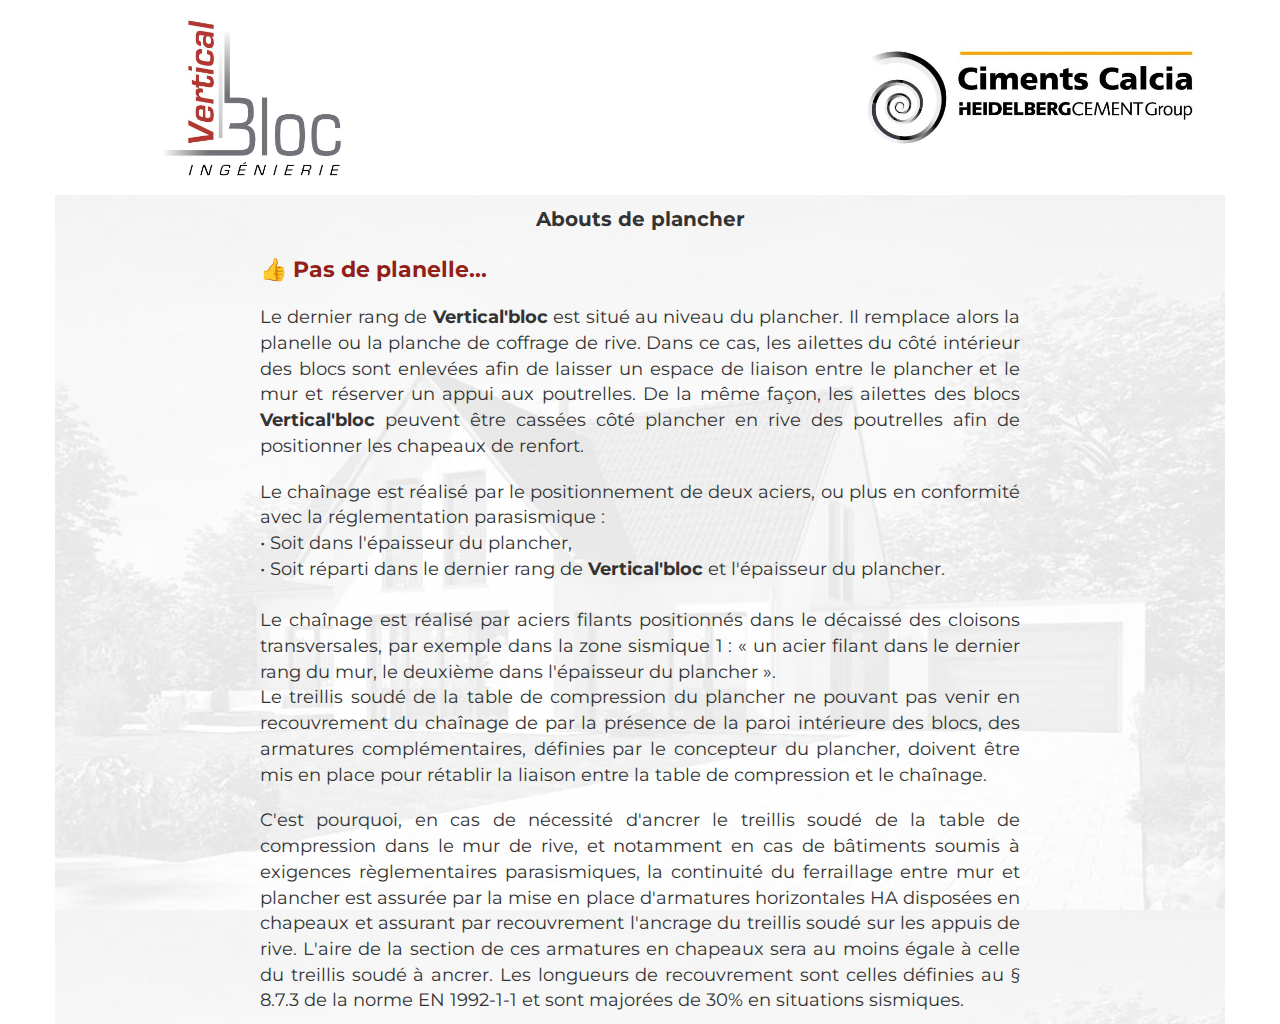
<file: aboutsdeplancher.html>
<!DOCTYPE html>
<html lang="fr">
<head>
	<meta charset="utf-8">
	<title>Abouts de plancher</title>

	<meta name="description" content="Abouts de plancher par VerticalBloc">
	<meta name="keywords" content="">

	<meta http-equiv="X-UA-Compatible" content="IE=edge">
	<meta name="generator" content="WebAcappalla Responsive">
	<meta name="viewport" content="width=device-width, initial-scale=1">

	<style>
		#wa-container-kemwp4pr1dqnzynf28 {background-position:center top;background-image : url('wa_images/fdpage_1.jpg?v=1fjt085');}
		div#preloader { position: fixed; left: 0; top: 0; z-index: 999; width: 100%; height: 100%; overflow: visible; background: white no-repeat center center; }
	</style>


	<script type="text/javascript">
		var WaComponentContext = {};
	</script>

</head>
<body>
	<div id="preloader"></div>
	<a id="wa-anchor-top"></a>
	<div id="wa-container-wrapper-kemwp4pq1dqnzxnthc" >
		<div id="wa-container-kemwp4pq1dqnzxnthc" class="container  " >
			<div id="wa-row-ke2k3y5b11eyflk72o" class="row row-align  ">
				<div class="hidden-xs col-xs-12 col-sm-1 col-md-1 col-lg-1 " >
				</div>
				<div class=" col-xs-12 col-sm-2 col-md-2 col-lg-2 "  data-ratioWidth="1358" data-ratioHeight="1358" >
					<a href="https://www.verticalbloc.com"  target="_blank">
						<img id="wa-compimage-ke2k3y5b1dt0180a9s" alt="" class="wa-image-component " src="wa_images/logo_vb_vecto.jpg">

					</a></div>
				<div class="hidden-xs col-xs-12 col-sm-5 col-md-5 col-lg-5 " >
				</div>
				<div class="clearfix visible-xs "></div>
				<div class=" col-xs-12 col-sm-4 col-md-4 col-lg-4 wa-valign-middle "  data-ratioWidth="1358" data-ratioHeight="472" >
					<a href="https://www.ciments-calcia.fr/fr/innovation/innovation-ciments-calcia/co-developpement/verticalbloc"  target="_blank">
						<img id="wa-compimage-ke2k3y5b1dt017sxkw" alt="" class="wa-image-component " src="wa_images/ciments%20calcia.jpg">

					</a></div>
			</div>
		</div>
	</div>
	<div id="wa-container-wrapper-kemwp4pr1dqnzynf28" >
		<div id="wa-container-kemwp4pr1dqnzynf28" class="container  " >
			<div id="wa-row-k6lyxiyr1drah778w0" class="row row-align  ">
				<div class="hidden-xs col-xs-12 col-sm-2 col-md-2 col-lg-2 " >
				</div>
				<div class=" col-xs-12 col-sm-8 col-md-8 col-lg-8 " >
					<div id="wa-comptext-k6lyxl5w1drbqh4feo" class="wa-comptext clearfix">
						<p style="text-align: center;"><strong><span style="font-family: Montserrat, Arial, Helvetica, 'Liberation Sans', FreeSans, sans-serif; font-size: 20px;">Abouts de plancher</span></strong></p>
						<p style="text-align: justify;"> </p>
						<p style="text-align: justify;"><strong style="font-size: 22px;"><span style="color: #921f18;"><span style="font-family: Montserrat, Arial, Helvetica, 'Liberation Sans', FreeSans, sans-serif;"><strong style="font-size: 22px; line-height: 1.43;"><span style="color: #921f18;"><span style="font-family: Montserrat, Arial, Helvetica, 'Liberation Sans', FreeSans, sans-serif;">👍 </span></span></strong>Pas de planelle...</span></span></strong></p>
						<p style="text-align: justify;"> </p>
						<p style="text-align: justify;"><span style="font-size: 18px; font-family: Montserrat, Arial, Helvetica, 'Liberation Sans', FreeSans, sans-serif;">Le dernier rang de <strong>Vertical'bloc</strong> est situé au niveau du plancher. Il remplace alors la planelle ou la planche de coffrage de rive. Dans ce cas, les ailettes du côté intérieur des blocs sont enlevées afin de laisser un espace de liaison entre le plancher et le mur et réserver un appui aux poutrelles. De la même façon, les ailettes des blocs <strong>Vertical'bloc</strong> peuvent être cassées côté plancher en rive des poutrelles afin de positionner les chapeaux de renfort. </span></p>
						<p style="text-align: justify;"> </p>
						<p style="text-align: justify;"><span style="font-size: 18px; font-family: Montserrat, Arial, Helvetica, 'Liberation Sans', FreeSans, sans-serif;">Le chaînage est réalisé par le positionnement de deux aciers, ou plus en conformité avec la réglementation parasismique :</span></p>
						<p style="text-align: justify;"><span style="font-size: 18px; font-family: Montserrat, Arial, Helvetica, 'Liberation Sans', FreeSans, sans-serif;">• Soit dans l'épaisseur du plancher,</span></p>
						<p style="text-align: justify;"><span style="font-size: 18px; font-family: Montserrat, Arial, Helvetica, 'Liberation Sans', FreeSans, sans-serif;">• Soit réparti dans le dernier rang de <strong>Vertical'bloc</strong> et l'épaisseur du plancher.</span></p>
						<p style="text-align: justify;"><span style="font-size: 18px; font-family: Montserrat, Arial, Helvetica, 'Liberation Sans', FreeSans, sans-serif;"> </span></p>
						<p style="text-align: justify;"><span style="font-size: 18px; font-family: Montserrat, Arial, Helvetica, 'Liberation Sans', FreeSans, sans-serif;">Le chaînage est réalisé par aciers filants positionnés dans le décaissé des cloisons transversales, par exemple dans la zone sismique 1 : « un acier filant dans le dernier rang du mur, le deuxième dans l'épaisseur du plancher ».</span></p>
						<p style="text-align: justify;"><span style="font-size: 18px; font-family: Montserrat, Arial, Helvetica, 'Liberation Sans', FreeSans, sans-serif;">Le treillis soudé de la table de compression du plancher ne pouvant pas venir en recouvrement du chaînage de par la présence de la paroi intérieure des blocs, des armatures complémentaires, définies par le concepteur du plancher, doivent être mis en place pour rétablir la liaison entre la table de compression et le chaînage.</span></p>
						<p style="text-align: justify;"> </p>
						<p style="text-align: justify;"><span style="font-size: 18px; font-family: Montserrat, Arial, Helvetica, 'Liberation Sans', FreeSans, sans-serif;">C'est pourquoi, en cas de nécessité d'ancrer le treillis soudé de la table de compression dans le mur de rive, et notamment en cas de bâtiments soumis à exigences règlementaires parasismiques, la continuité du ferraillage entre mur et plancher est assurée par la mise en place d'armatures horizontales HA disposées en chapeaux et assurant par recouvrement l'ancrage du treillis soudé sur les appuis de rive. L'aire de la section de ces armatures en chapeaux sera au moins égale à celle du treillis soudé à ancrer. Les longueurs de recouvrement sont celles définies au § 8.7.3 de la norme EN 1992-1-1 et sont majorées de 30% en situa­tions sismiques.</span></p>
					</div>
				</div>
				<div class="hidden-xs col-xs-12 col-sm-2 col-md-2 col-lg-2 " >
				</div>
			</div>
		</div>
	</div>
	<a id="wa-anchor-bottom"></a>
	<link rel="stylesheet" href="wa_bootstrap/css/bootstrap.min.71.css"/>
	<link rel="stylesheet" href="wa_general.71.css"/>
	<link rel="stylesheet" href="wa_style_global.17.css"/>
	<link rel="stylesheet" href="wa_webfont_global.17.css"/>
	<link rel="stylesheet" href="wa_css/pages-page1_fr.54.css"/>
	<script>
		document.getElementById("preloader").style.display = 'none';
	</script>
	<script src="wa_bootstrap/js/jquery.min.js?v=71" ></script>
	<script type="text/javascript">var wa$ = jQuery.noConflict()</script>
	<script src="wa_js/wa_bootstrap_util.js?v=71" ></script>
	<script src="wa_bootstrap/js/bootstrap.min.js?v=71" ></script>
	<script src="wa_js/waVariables_fr.js?v=25" ></script>
	<script>
		WaContext.app_version="1.3.28"
		WaContext.app_revision="14dedb8"
		WaContext.preview=false
		WaPageContext.lang="fr"
		WaPageContext.lang_filename="fr"
	</script>
	<script src="wa_js/jquery.validate.min.js?v=71" ></script>
	<script src="wa_js/wa_common.js?v=71" ></script>
	<script src="wa_js/parallax.js?v=71" ></script>
</body>
</html>
</file>
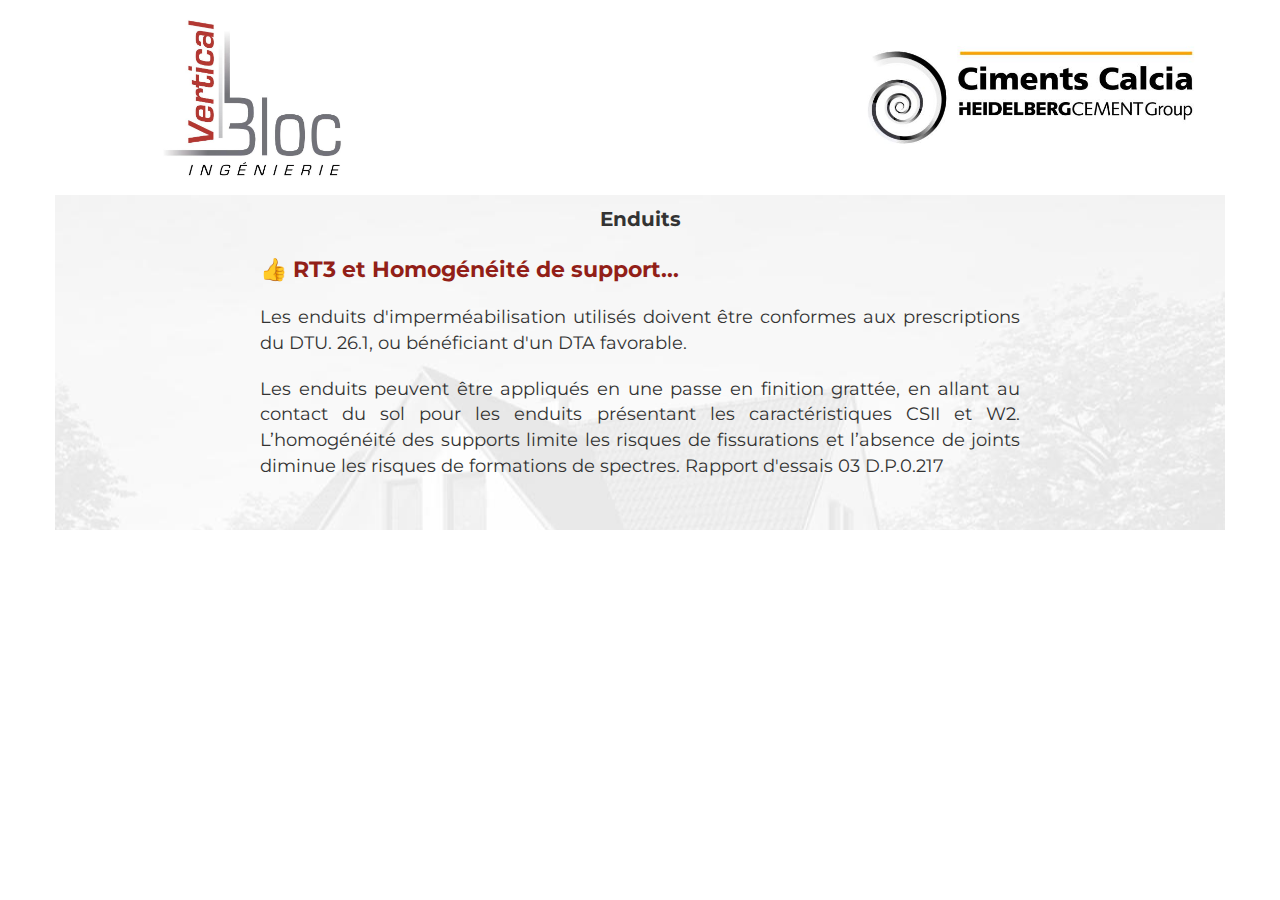
<file: enduit.html>
<!DOCTYPE html>
<html lang="fr">
<head>
	<meta charset="utf-8">
	<title>Enduits</title>

	<meta name="description" content="Enduits par VerticalBloc">
	<meta name="keywords" content="">

	<meta http-equiv="X-UA-Compatible" content="IE=edge">
	<meta name="generator" content="WebAcappalla Responsive">
	<meta name="viewport" content="width=device-width, initial-scale=1">

	<style>
		#wa-container-kjlmcm541dph29na4g {background-position:center top;background-image : url('wa_images/fdpage_1.jpg?v=1fjt085');}
		div#preloader { position: fixed; left: 0; top: 0; z-index: 999; width: 100%; height: 100%; overflow: visible; background: white no-repeat center center; }
	</style>


	<script type="text/javascript">
		var WaComponentContext = {};
	</script>

</head>
<body>
	<div id="preloader"></div>
	<a id="wa-anchor-top"></a>
	<div id="wa-container-wrapper-kjlmcm531dph29mayo" >
		<div id="wa-container-kjlmcm531dph29mayo" class="container  " >
			<div id="wa-row-ke2k523c11eyflj9yo" class="row row-align  ">
				<div class="hidden-xs col-xs-12 col-sm-1 col-md-1 col-lg-1 " >
				</div>
				<div class=" col-xs-12 col-sm-2 col-md-2 col-lg-2 "  data-ratioWidth="1358" data-ratioHeight="1358" >
					<a href="https://www.verticalbloc.com"  target="_blank">
						<img id="wa-compimage-ke2k523c1dt05iritc" alt="" class="wa-image-component " src="wa_images/logo_vb_vecto.jpg">

					</a></div>
				<div class="hidden-xs col-xs-12 col-sm-5 col-md-5 col-lg-5 " >
				</div>
				<div class="clearfix visible-xs "></div>
				<div class=" col-xs-12 col-sm-4 col-md-4 col-lg-4 wa-valign-middle "  data-ratioWidth="1358" data-ratioHeight="472" >
					<a href="https://www.ciments-calcia.fr/fr/innovation/innovation-ciments-calcia/co-developpement/verticalbloc"  target="_blank">
						<img id="wa-compimage-ke2k523c1dt05k68sg" alt="" class="wa-image-component " src="wa_images/ciments%20calcia.jpg">

					</a></div>
			</div>
		</div>
	</div>
	<div id="wa-container-wrapper-kjlmcm541dph29na4g" >
		<div id="wa-container-kjlmcm541dph29na4g" class="container  " >
			<div id="wa-row-k8kase7p1dtlfk06bk" class="row row-align  ">
				<div class="hidden-xs col-xs-12 col-sm-2 col-md-2 col-lg-2 " >
				</div>
				<div class=" col-xs-12 col-sm-8 col-md-8 col-lg-8 " >
					<div id="wa-comptext-k8kase7p1dtmuy4wzk" class="wa-comptext clearfix">
						<p style="text-align: center;"><strong style="text-align: center; font-family: 'Helvetica Neue', Helvetica, Arial, sans-serif; font-size: 14px; line-height: 1.43;"><span style="font-family: Montserrat, Arial, Helvetica, 'Liberation Sans', FreeSans, sans-serif; font-size: 20px;">Enduits</span></strong></p>
						<p style="text-align: justify;"> </p>
						<p style="text-align: justify;"><strong style="font-size: 22px; line-height: 1.43;"><span style="color: #921f18;"><span style="font-family: Montserrat, Arial, Helvetica, 'Liberation Sans', FreeSans, sans-serif;">👍 RT3 et Homogénéité de support...</span></span></strong></p>
						<p style="text-align: justify;"> </p>
						<p style="text-align: justify;"><span style="font-family: Montserrat, Arial, Helvetica, 'Liberation Sans', FreeSans, sans-serif; font-size: large;"><span style="line-height: 25px;">Les enduits d'imperméabilisation utilisés doivent être conformes aux prescriptions du DTU. 26.1, ou bénéficiant d'un DTA favorable.</span></span></p>
						<p style="text-align: justify;"> </p>
						<p style="text-align: justify;"><span style="font-family: Montserrat, Arial, Helvetica, 'Liberation Sans', FreeSans, sans-serif; font-size: large;"><span style="line-height: 25px;">Les enduits peuvent être appliqués en une passe en finition grattée, en allant au contact du sol pour les enduits présentant les caractéristiques CSII et W2. L’homogénéité des supports limite les risques de fissurations et l’absence de joints diminue les risques de formations de spectres. Rapport d'essais 03 D.P.0.217 </span></span></p>
						<p style="text-align: justify;"> </p>
						<p style="text-align: justify;"> </p>
					</div>
				</div>
				<div class="hidden-xs col-xs-12 col-sm-2 col-md-2 col-lg-2 " >
				</div>
			</div>
		</div>
	</div>
	<a id="wa-anchor-bottom"></a>
	<link rel="stylesheet" href="wa_bootstrap/css/bootstrap.min.71.css"/>
	<link rel="stylesheet" href="wa_general.71.css"/>
	<link rel="stylesheet" href="wa_style_global.17.css"/>
	<link rel="stylesheet" href="wa_webfont_global.17.css"/>
	<link rel="stylesheet" href="wa_css/pages-page9_fr.55.css"/>
	<script>
		document.getElementById("preloader").style.display = 'none';
	</script>
	<script src="wa_bootstrap/js/jquery.min.js?v=71" ></script>
	<script type="text/javascript">var wa$ = jQuery.noConflict()</script>
	<script src="wa_js/wa_bootstrap_util.js?v=71" ></script>
	<script src="wa_bootstrap/js/bootstrap.min.js?v=71" ></script>
	<script src="wa_js/waVariables_fr.js?v=25" ></script>
	<script>
		WaContext.app_version="1.3.28"
		WaContext.app_revision="14dedb8"
		WaContext.preview=false
		WaPageContext.lang="fr"
		WaPageContext.lang_filename="fr"
	</script>
	<script src="wa_js/jquery.validate.min.js?v=71" ></script>
	<script src="wa_js/wa_common.js?v=71" ></script>
	<script src="wa_js/parallax.js?v=71" ></script>
</body>
</html>
</file>
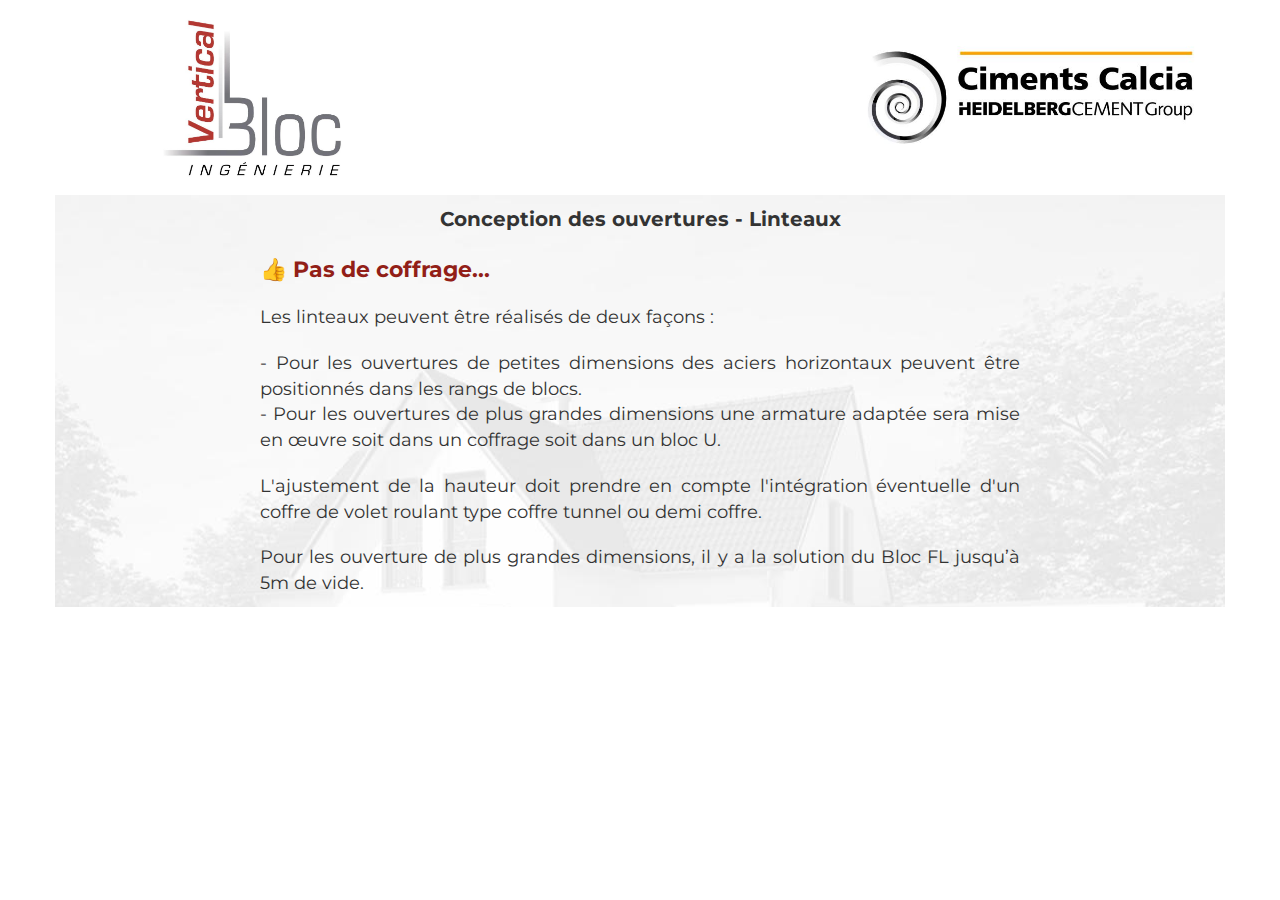
<file: linteaux.html>
<!DOCTYPE html>
<html lang="fr">
<head>
	<meta charset="utf-8">
	<title>Conception des ouvertures - Linteaux</title>

	<meta name="description" content="Linteaux par VerticalBloc">
	<meta name="keywords" content="">

	<meta http-equiv="X-UA-Compatible" content="IE=edge">
	<meta name="generator" content="WebAcappalla Responsive">
	<meta name="viewport" content="width=device-width, initial-scale=1">

	<style>
		#wa-container-kemwpa8e1dqo2bw1ds {background-position:center top;background-image : url('wa_images/fdpage_1.jpg?v=1fjt085');}
		div#preloader { position: fixed; left: 0; top: 0; z-index: 999; width: 100%; height: 100%; overflow: visible; background: white no-repeat center center; }
	</style>


	<script type="text/javascript">
		var WaComponentContext = {};
	</script>

</head>
<body>
	<div id="preloader"></div>
	<a id="wa-anchor-top"></a>
	<div id="wa-container-wrapper-kemwpa8d1dqo29b2f4" >
		<div id="wa-container-kemwpa8d1dqo29b2f4" class="container  " >
			<div id="wa-row-ke2k5bb911eyflj8o0" class="row row-align  ">
				<div class="hidden-xs col-xs-12 col-sm-1 col-md-1 col-lg-1 " >
				</div>
				<div class=" col-xs-12 col-sm-2 col-md-2 col-lg-2 "  data-ratioWidth="1358" data-ratioHeight="1358" >
					<a href="https://www.verticalbloc.com"  target="_blank">
						<img id="wa-compimage-ke2k5bb91dt08h4x6o" alt="" class="wa-image-component " src="wa_images/logo_vb_vecto.jpg">

					</a></div>
				<div class="hidden-xs col-xs-12 col-sm-5 col-md-5 col-lg-5 " >
				</div>
				<div class="clearfix visible-xs "></div>
				<div class=" col-xs-12 col-sm-4 col-md-4 col-lg-4 wa-valign-middle "  data-ratioWidth="1358" data-ratioHeight="472" >
					<a href="https://www.ciments-calcia.fr/fr/innovation/innovation-ciments-calcia/co-developpement/verticalbloc"  target="_blank">
						<img id="wa-compimage-ke2k5bb91dt08fkdfk" alt="" class="wa-image-component " src="wa_images/ciments%20calcia.jpg">

					</a></div>
			</div>
		</div>
	</div>
	<div id="wa-container-wrapper-kemwpa8e1dqo2bw1ds" >
		<div id="wa-container-kemwpa8e1dqo2bw1ds" class="container  " >
			<div id="wa-row-k6q7hzcj1dtidpw70g" class="row row-align  ">
				<div class="hidden-xs col-xs-12 col-sm-2 col-md-2 col-lg-2 " >
				</div>
				<div class=" col-xs-12 col-sm-8 col-md-8 col-lg-8 " >
					<div id="wa-comptext-k6q7hzcj1dtiekx9ts" class="wa-comptext clearfix">
						<p style="text-align: center;"><strong style="text-align: center; font-family: 'Helvetica Neue', Helvetica, Arial, sans-serif; font-size: 14px; line-height: 1.43;"><span style="font-family: Montserrat, Arial, Helvetica, 'Liberation Sans', FreeSans, sans-serif; font-size: 20px;">Conception des ouvertures - Linteaux</span></strong></p>
						<p style="text-align: justify;"> </p>
						<p style="text-align: justify;"><span style="font-family: Montserrat, Arial, Helvetica, 'Liberation Sans', FreeSans, sans-serif; font-size: large;"><span style="line-height: 25px;"><strong style="font-size: 22px; font-family: 'Helvetica Neue', Helvetica, Arial, sans-serif; line-height: 1.43;"><span style="color: #921f18;"><span style="font-family: Montserrat, Arial, Helvetica, 'Liberation Sans', FreeSans, sans-serif;"><strong style="font-size: 22px; line-height: 1.43;"><span style="color: #921f18;"><span style="font-family: Montserrat, Arial, Helvetica, 'Liberation Sans', FreeSans, sans-serif;">👍 </span></span></strong>Pas de coffrage...</span></span></strong></span></span></p>
						<p style="text-align: justify;"> </p>
						<p style="text-align: justify;"><span style="font-family: Montserrat, Arial, Helvetica, 'Liberation Sans', FreeSans, sans-serif; font-size: large;"><span style="line-height: 25px;">Les linteaux peuvent être réalisés de deux façons :</span></span></p>
						<p style="text-align: justify;"> </p>
						<p style="text-align: justify;"><span style="font-family: Montserrat, Arial, Helvetica, 'Liberation Sans', FreeSans, sans-serif; font-size: large;"><span style="line-height: 25px;">- Pour les ouvertures de petites dimensions des aciers horizontaux peuvent être positionnés dans les rangs de blocs.<br /></span></span></p>
						<p style="text-align: justify;"><span style="font-family: Montserrat, Arial, Helvetica, 'Liberation Sans', FreeSans, sans-serif; font-size: large;"><span style="line-height: 25px;">- Pour les ouvertures de plus grandes dimensions une armature adap­tée sera mise en œuvre soit dans un coffrage soit dans un bloc U.</span></span></p>
						<p style="text-align: justify;"> </p>
						<p style="text-align: justify;"><span style="font-family: Montserrat, Arial, Helvetica, 'Liberation Sans', FreeSans, sans-serif; font-size: large;"><span style="line-height: 25px;">L'ajustement de la hauteur doit prendre en compte l'intégration éventuelle d'un coffre de volet roulant type coffre tunnel ou demi coffre.</span></span></p>
						<p style="text-align: justify;"> </p>
						<p style="text-align: justify;"><span style="font-family: Montserrat, Arial, Helvetica, 'Liberation Sans', FreeSans, sans-serif; font-size: large;"><span style="line-height: 25px;">Pour les ouverture de plus grandes dimensions, il y a la solution du Bloc FL jusqu’à 5m de vide.</span></span></p>
					</div>
				</div>
				<div class="hidden-xs col-xs-12 col-sm-2 col-md-2 col-lg-2 " >
				</div>
			</div>
		</div>
	</div>
	<a id="wa-anchor-bottom"></a>
	<link rel="stylesheet" href="wa_bootstrap/css/bootstrap.min.71.css"/>
	<link rel="stylesheet" href="wa_general.71.css"/>
	<link rel="stylesheet" href="wa_style_global.17.css"/>
	<link rel="stylesheet" href="wa_webfont_global.17.css"/>
	<link rel="stylesheet" href="wa_css/pages-page5_fr.51.css"/>
	<script>
		document.getElementById("preloader").style.display = 'none';
	</script>
	<script src="wa_bootstrap/js/jquery.min.js?v=71" ></script>
	<script type="text/javascript">var wa$ = jQuery.noConflict()</script>
	<script src="wa_js/wa_bootstrap_util.js?v=71" ></script>
	<script src="wa_bootstrap/js/bootstrap.min.js?v=71" ></script>
	<script src="wa_js/waVariables_fr.js?v=25" ></script>
	<script>
		WaContext.app_version="1.3.28"
		WaContext.app_revision="14dedb8"
		WaContext.preview=false
		WaPageContext.lang="fr"
		WaPageContext.lang_filename="fr"
	</script>
	<script src="wa_js/jquery.validate.min.js?v=71" ></script>
	<script src="wa_js/wa_common.js?v=71" ></script>
	<script src="wa_js/parallax.js?v=71" ></script>
</body>
</html>
</file>
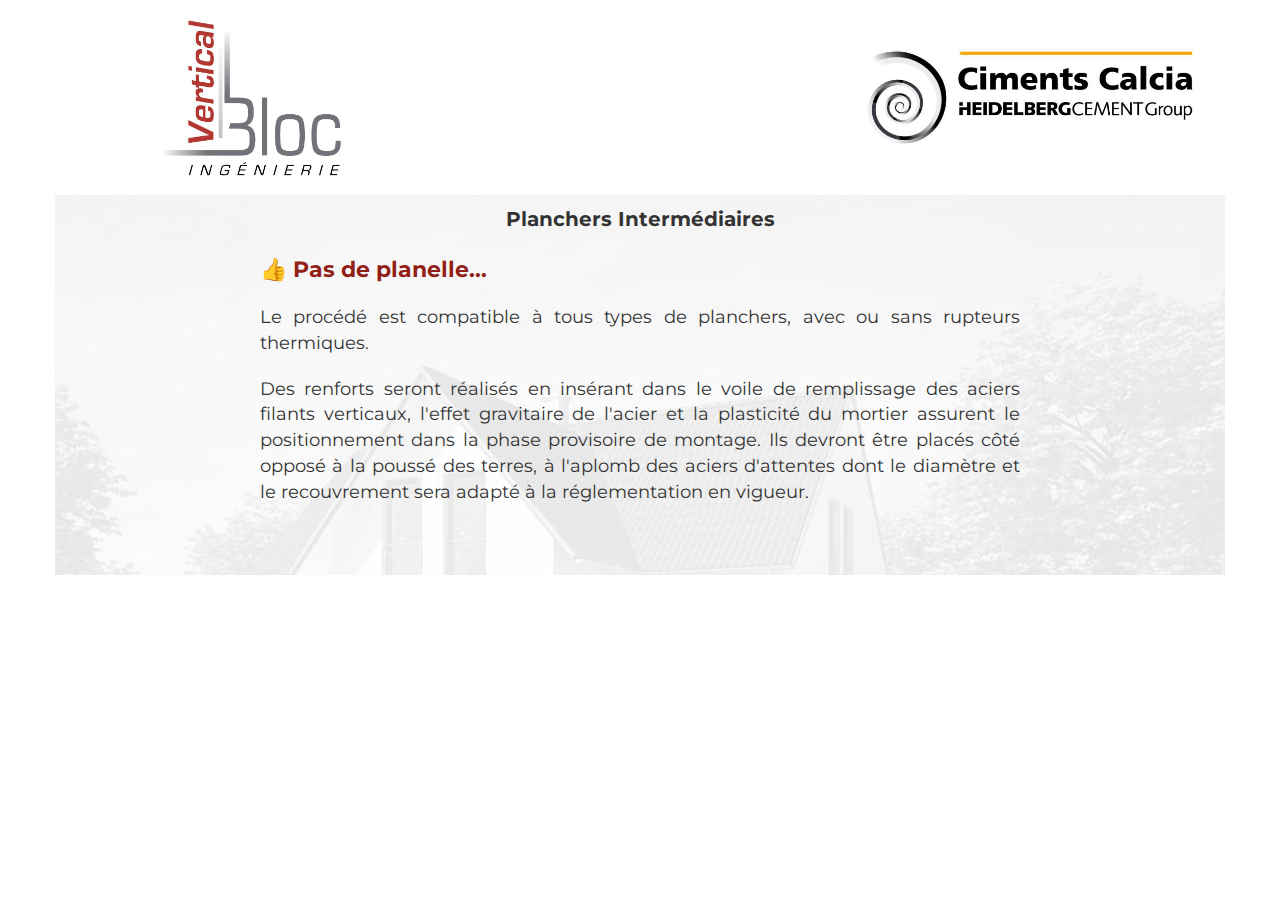
<file: plancherintermediaire.html>
<!DOCTYPE html>
<html lang="fr">
<head>
	<meta charset="utf-8">
	<title>Plancher iIntermédiaire</title>

	<meta name="description" content="Plancher Intermédiaire par VerticalBloc">
	<meta name="keywords" content="">

	<meta http-equiv="X-UA-Compatible" content="IE=edge">
	<meta name="generator" content="WebAcappalla Responsive">
	<meta name="viewport" content="width=device-width, initial-scale=1">

	<style>
		#wa-container-kjlmfi7b1dph17hatc {background-position:center top;background-image : url('wa_images/fdpage_1.jpg?v=1fjt085');}
		div#preloader { position: fixed; left: 0; top: 0; z-index: 999; width: 100%; height: 100%; overflow: visible; background: white no-repeat center center; }
	</style>


	<script type="text/javascript">
		var WaComponentContext = {};
	</script>

</head>
<body>
	<div id="preloader"></div>
	<a id="wa-anchor-top"></a>
	<div id="wa-container-wrapper-kjlmfi7a1dph17h98g" >
		<div id="wa-container-kjlmfi7a1dph17h98g" class="container  " >
			<div id="wa-row-ke2k5iwo11eyflnor4" class="row row-align  ">
				<div class="hidden-xs col-xs-12 col-sm-1 col-md-1 col-lg-1 " >
				</div>
				<div class=" col-xs-12 col-sm-2 col-md-2 col-lg-2 "  data-ratioWidth="1358" data-ratioHeight="1358" >
					<a href="https://www.verticalbloc.com"  target="_blank">
						<img id="wa-compimage-ke2k5iwo1dt08b1af4" alt="" class="wa-image-component " src="wa_images/logo_vb_vecto.jpg">

					</a></div>
				<div class="hidden-xs col-xs-12 col-sm-5 col-md-5 col-lg-5 " >
				</div>
				<div class="clearfix visible-xs "></div>
				<div class=" col-xs-12 col-sm-4 col-md-4 col-lg-4 wa-valign-middle "  data-ratioWidth="1358" data-ratioHeight="472" >
					<a href="https://www.ciments-calcia.fr/fr/innovation/innovation-ciments-calcia/co-developpement/verticalbloc"  target="_blank">
						<img id="wa-compimage-ke2k5iwo1dt08bp6v4" alt="" class="wa-image-component " src="wa_images/ciments%20calcia.jpg">

					</a></div>
			</div>
		</div>
	</div>
	<div id="wa-container-wrapper-kjlmfi7b1dph17hatc" >
		<div id="wa-container-kjlmfi7b1dph17hatc" class="container  " >
			<div id="wa-row-k8kap5n61dtmses2ww" class="row row-align  ">
				<div class="hidden-xs col-xs-12 col-sm-2 col-md-2 col-lg-2 " >
				</div>
				<div class=" col-xs-12 col-sm-8 col-md-8 col-lg-8 " >
					<div id="wa-comptext-k8kap5n61dtmv28w00" class="wa-comptext clearfix">
						<p style="text-align: center;"><strong style="text-align: center; font-family: 'Helvetica Neue', Helvetica, Arial, sans-serif; font-size: 14px; line-height: 1.43;"><span style="font-family: Montserrat, Arial, Helvetica, 'Liberation Sans', FreeSans, sans-serif; font-size: 20px;">Planchers Intermédiaires</span></strong></p>
						<p style="text-align: justify;"> </p>
						<p style="text-align: justify;"><strong style="font-size: 22px; line-height: 1.43;"><span style="color: #921f18;"><span style="font-family: Montserrat, Arial, Helvetica, 'Liberation Sans', FreeSans, sans-serif;"><strong style="font-size: 22px; line-height: 1.43;"><span style="color: #921f18;"><span style="font-family: Montserrat, Arial, Helvetica, 'Liberation Sans', FreeSans, sans-serif;">👍 </span></span></strong>Pas de planelle...</span></span></strong></p>
						<p style="text-align: justify;"> </p>
						<p style="text-align: justify;"><span><span><span style="font-family: Montserrat, Arial, Helvetica, 'Liberation Sans', FreeSans, sans-serif; font-size: large;"><span style="line-height: 25px;">Le procédé est compatible à tous types de planchers, avec ou sans rupteurs thermiques.</span></span></span></span></p>
						<p style="text-align: justify;"> </p>
						<p style="text-align: justify;"><span style="font-family: Montserrat, Arial, Helvetica, 'Liberation Sans', FreeSans, sans-serif; font-size: large;"><span style="line-height: 25px;">Des renforts seront réalisés en insérant dans le voile de remplissage des aciers filants verticaux, l'effet </span></span><span style="font-family: Montserrat, Arial, Helvetica, 'Liberation Sans', FreeSans, sans-serif; font-size: large;"><span style="line-height: 25px;">gravitaire de l'acier et la plasticité du mortier assurent le positionne­ment dans la phase provisoire de montage. Ils devront être placés côté opposé à la poussé des terres, à l'aplomb des aciers d'attentes dont le diamètre et le recouvrement sera adapté à la réglementation en vi­gueur. </span></span></p>
						<p style="text-align: justify;"> </p>
						<p style="text-align: justify;"> </p>
						<p style="text-align: justify;"> </p>
					</div>
				</div>
				<div class="hidden-xs col-xs-12 col-sm-2 col-md-2 col-lg-2 " >
				</div>
			</div>
		</div>
	</div>
	<a id="wa-anchor-bottom"></a>
	<link rel="stylesheet" href="wa_bootstrap/css/bootstrap.min.71.css"/>
	<link rel="stylesheet" href="wa_general.71.css"/>
	<link rel="stylesheet" href="wa_style_global.17.css"/>
	<link rel="stylesheet" href="wa_webfont_global.17.css"/>
	<link rel="stylesheet" href="wa_css/pages-page8_fr.60.css"/>
	<script>
		document.getElementById("preloader").style.display = 'none';
	</script>
	<script src="wa_bootstrap/js/jquery.min.js?v=71" ></script>
	<script type="text/javascript">var wa$ = jQuery.noConflict()</script>
	<script src="wa_js/wa_bootstrap_util.js?v=71" ></script>
	<script src="wa_bootstrap/js/bootstrap.min.js?v=71" ></script>
	<script src="wa_js/waVariables_fr.js?v=25" ></script>
	<script>
		WaContext.app_version="1.3.28"
		WaContext.app_revision="14dedb8"
		WaContext.preview=false
		WaPageContext.lang="fr"
		WaPageContext.lang_filename="fr"
	</script>
	<script src="wa_js/jquery.validate.min.js?v=71" ></script>
	<script src="wa_js/wa_common.js?v=71" ></script>
	<script src="wa_js/parallax.js?v=71" ></script>
</body>
</html>
</file>
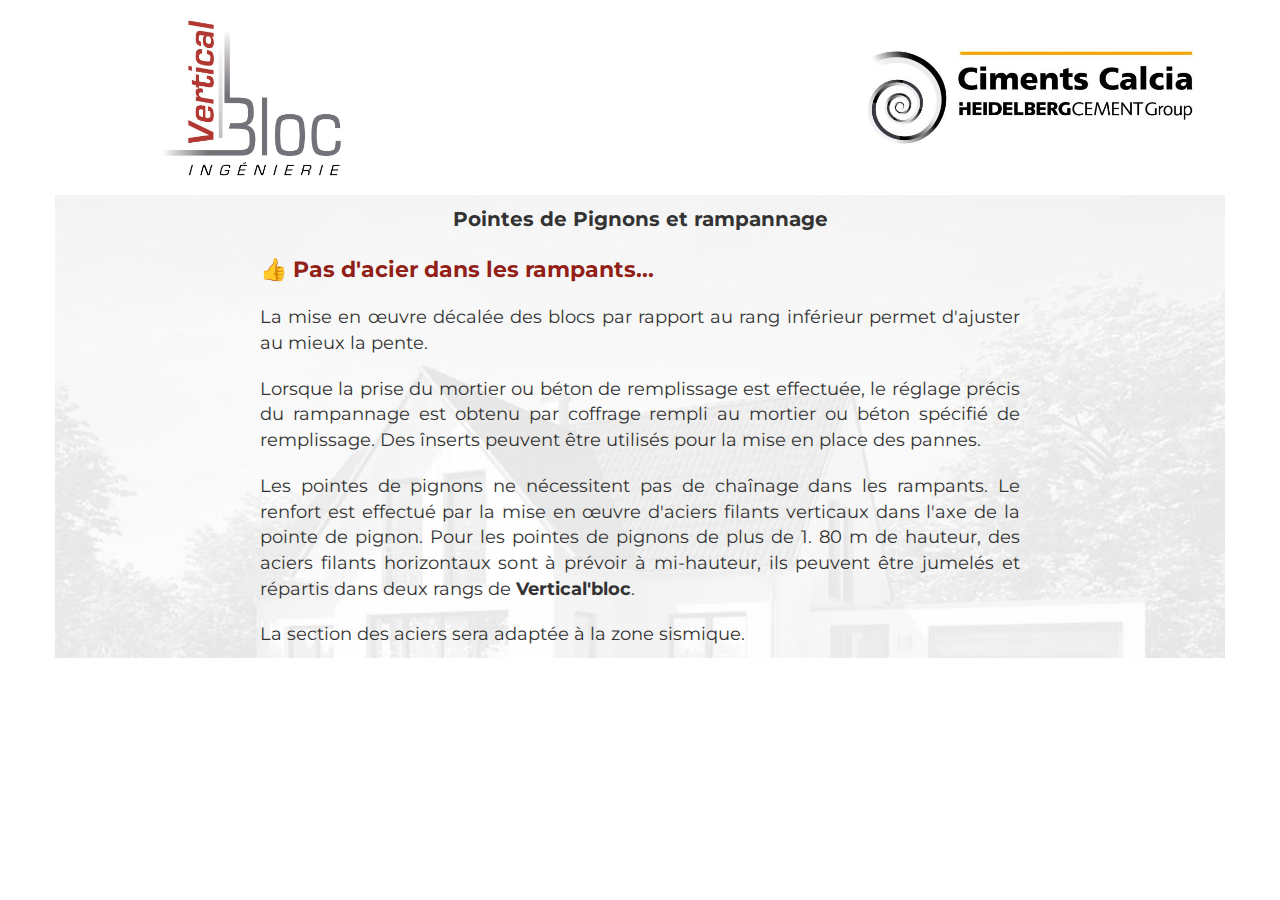
<file: pointes.html>
<!DOCTYPE html>
<html lang="fr">
<head>
	<meta charset="utf-8">
	<title>Pointes de pignons et rampannage</title>

	<meta name="description" content="Pointes de pignons et rampannage par VerticalBloc">
	<meta name="keywords" content="">

	<meta http-equiv="X-UA-Compatible" content="IE=edge">
	<meta name="generator" content="WebAcappalla Responsive">
	<meta name="viewport" content="width=device-width, initial-scale=1">

	<style>
		#wa-container-kemwphzl1dqnzy5uyo {background-position:center top;background-image : url('wa_images/fdpage_1.jpg?v=1fjt085');}
		div#preloader { position: fixed; left: 0; top: 0; z-index: 999; width: 100%; height: 100%; overflow: visible; background: white no-repeat center center; }
	</style>


	<script type="text/javascript">
		var WaComponentContext = {};
	</script>

</head>
<body>
	<div id="preloader"></div>
	<a id="wa-anchor-top"></a>
	<div id="wa-container-wrapper-kemwphzk1dqnzzdclc" >
		<div id="wa-container-kemwphzk1dqnzzdclc" class="container  " >
			<div id="wa-row-ke2k5sg611eyfllyu8" class="row row-align  ">
				<div class="hidden-xs col-xs-12 col-sm-1 col-md-1 col-lg-1 " >
				</div>
				<div class=" col-xs-12 col-sm-2 col-md-2 col-lg-2 "  data-ratioWidth="1358" data-ratioHeight="1358" >
					<a href="https://www.verticalbloc.com"  target="_blank">
						<img id="wa-compimage-ke2k5sg61dt012wsg0" alt="" class="wa-image-component " src="wa_images/logo_vb_vecto.jpg">

					</a></div>
				<div class="hidden-xs col-xs-12 col-sm-5 col-md-5 col-lg-5 " >
				</div>
				<div class="clearfix visible-xs "></div>
				<div class=" col-xs-12 col-sm-4 col-md-4 col-lg-4 wa-valign-middle "  data-ratioWidth="1358" data-ratioHeight="472" >
					<a href="https://www.ciments-calcia.fr/fr/innovation/innovation-ciments-calcia/co-developpement/verticalbloc"  target="_blank">
						<img id="wa-compimage-ke2k5sg61dt012ygw0" alt="" class="wa-image-component " src="wa_images/ciments%20calcia.jpg">

					</a></div>
			</div>
		</div>
	</div>
	<div id="wa-container-wrapper-kemwphzl1dqnzy5uyo" >
		<div id="wa-container-kemwphzl1dqnzy5uyo" class="container  " >
			<div id="wa-row-k6m1u0by1drbpme5ww" class="row row-align  ">
				<div class="hidden-xs col-xs-12 col-sm-2 col-md-2 col-lg-2 " >
				</div>
				<div class=" col-xs-12 col-sm-8 col-md-8 col-lg-8 " >
					<div id="wa-comptext-k6m1u0by1drbpxiccg" class="wa-comptext clearfix">
						<p style="text-align: center;"><strong style="text-align: center; font-family: 'Helvetica Neue', Helvetica, Arial, sans-serif; font-size: 14px; line-height: 1.43;"><span style="font-family: Montserrat, Arial, Helvetica, 'Liberation Sans', FreeSans, sans-serif; font-size: 20px;">Pointes de Pignons et rampannage</span></strong></p>
						<p style="text-align: justify;"> </p>
						<p style="text-align: justify;"><span style="font-family: Montserrat, Arial, Helvetica, 'Liberation Sans', FreeSans, sans-serif; font-size: large;"><span style="line-height: 25px;"><strong style="font-size: 22px; font-family: 'Helvetica Neue', Helvetica, Arial, sans-serif; line-height: 1.43;"><span style="color: #921f18;"><span style="font-family: Montserrat, Arial, Helvetica, 'Liberation Sans', FreeSans, sans-serif;"><strong style="font-size: 22px; line-height: 1.43;"><span style="color: #921f18;"><span style="font-family: Montserrat, Arial, Helvetica, 'Liberation Sans', FreeSans, sans-serif;">👍 </span></span></strong>Pas d'acier dans les rampants...</span></span></strong></span></span></p>
						<p style="text-align: justify;"> </p>
						<p style="text-align: justify;"><span style="font-family: Montserrat, Arial, Helvetica, 'Liberation Sans', FreeSans, sans-serif; font-size: large;"><span style="line-height: 25px;">La mise en œuvre décalée des blocs par rapport au rang inférieur permet d'ajuster au mieux la pente.</span></span></p>
						<p style="text-align: justify;"> </p>
						<p style="text-align: justify;"><span style="font-family: Montserrat, Arial, Helvetica, 'Liberation Sans', FreeSans, sans-serif; font-size: large;"><span style="line-height: 25px;">Lorsque la prise du mortier ou béton de remplissage est effectuée, le réglage précis du rampannage est obtenu par coffrage rempli au mor­tier ou béton spécifié de remplissage. Des înserts peuvent être utilisés pour la mise en place des pannes.</span></span></p>
						<p style="text-align: justify;"> </p>
						<p style="text-align: justify;"><span style="font-family: Montserrat, Arial, Helvetica, 'Liberation Sans', FreeSans, sans-serif; font-size: large;"><span style="line-height: 25px;">Les pointes de pignons ne nécessitent pas de chaînage dans les ram­pants. Le renfort est effectué par la mise en œuvre d'aciers filants verticaux dans l'axe de la pointe de pignon. Pour les pointes de pi­gnons de plus de 1. 80 m de hauteur, des aciers filants horizontaux sont à prévoir à mi-hauteur, ils peuvent être jumelés et répartis dans deux rangs de <strong>Vertical'bloc</strong>.</span></span></p>
						<p style="text-align: justify;"> </p>
						<p style="text-align: justify;"><span style="font-family: Montserrat, Arial, Helvetica, 'Liberation Sans', FreeSans, sans-serif; font-size: large;"><span style="line-height: 25px;">La section des aciers sera adaptée à la zone sismique. </span></span></p>
					</div>
				</div>
				<div class="hidden-xs col-xs-12 col-sm-2 col-md-2 col-lg-2 " >
				</div>
			</div>
		</div>
	</div>
	<a id="wa-anchor-bottom"></a>
	<link rel="stylesheet" href="wa_bootstrap/css/bootstrap.min.71.css"/>
	<link rel="stylesheet" href="wa_general.71.css"/>
	<link rel="stylesheet" href="wa_style_global.17.css"/>
	<link rel="stylesheet" href="wa_webfont_global.17.css"/>
	<link rel="stylesheet" href="wa_css/pages-page3_fr.48.css"/>
	<script>
		document.getElementById("preloader").style.display = 'none';
	</script>
	<script src="wa_bootstrap/js/jquery.min.js?v=71" ></script>
	<script type="text/javascript">var wa$ = jQuery.noConflict()</script>
	<script src="wa_js/wa_bootstrap_util.js?v=71" ></script>
	<script src="wa_bootstrap/js/bootstrap.min.js?v=71" ></script>
	<script src="wa_js/waVariables_fr.js?v=25" ></script>
	<script>
		WaContext.app_version="1.3.28"
		WaContext.app_revision="14dedb8"
		WaContext.preview=false
		WaPageContext.lang="fr"
		WaPageContext.lang_filename="fr"
	</script>
	<script src="wa_js/jquery.validate.min.js?v=71" ></script>
	<script src="wa_js/wa_common.js?v=71" ></script>
	<script src="wa_js/parallax.js?v=71" ></script>
</body>
</html>
</file>
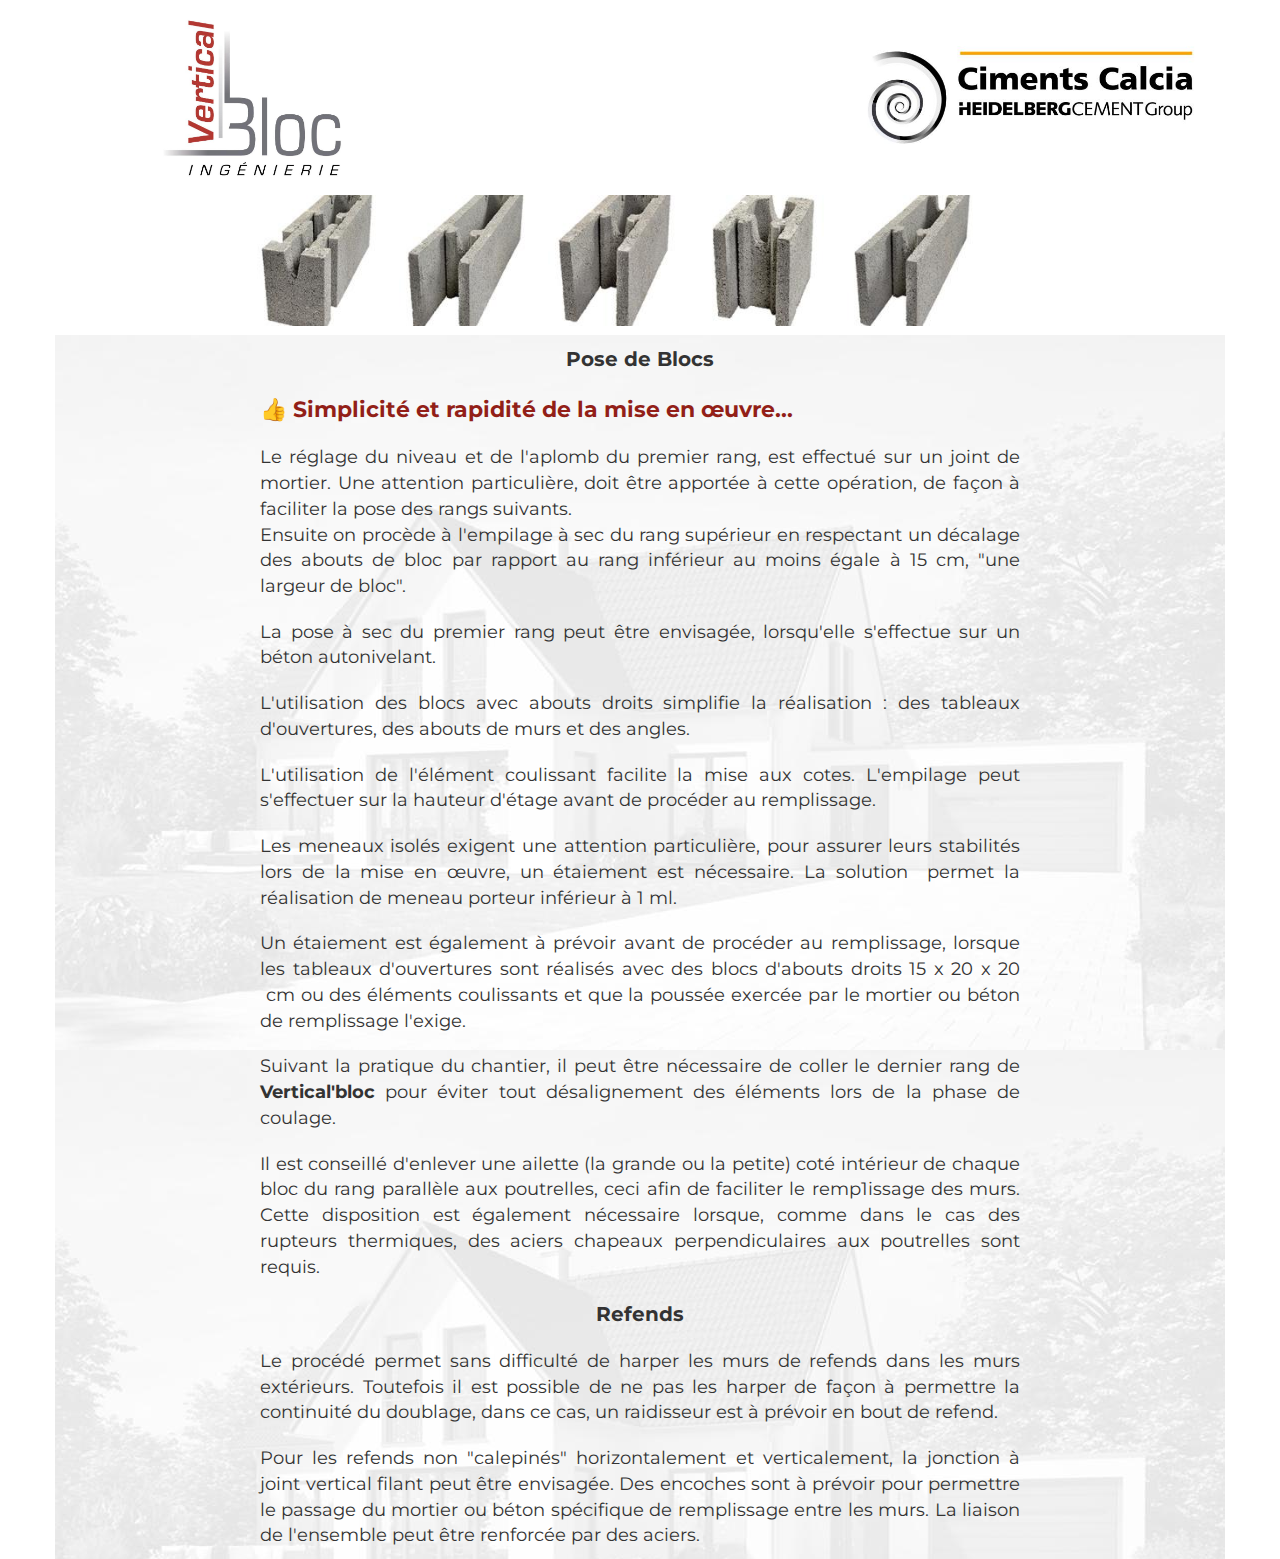
<file: posedeblocs.html>
<!DOCTYPE html>
<html lang="fr">
<head>
	<meta charset="utf-8">
	<title>Pose de Bloc et refends</title>

	<meta name="description" content="Pose de Bloc et refends par VerticalBloc">
	<meta name="keywords" content="">

	<meta http-equiv="X-UA-Compatible" content="IE=edge">
	<meta name="generator" content="WebAcappalla Responsive">
	<meta name="viewport" content="width=device-width, initial-scale=1">

	<style>
		#wa-container-kemwpmjf1dqnzz083k {background-position:center top;background-image : url('wa_images/fdpage_1.jpg?v=1fjt085');}
		div#preloader { position: fixed; left: 0; top: 0; z-index: 999; width: 100%; height: 100%; overflow: visible; background: white no-repeat center center; }
	</style>


	<script type="text/javascript">
		var WaComponentContext = {};
	</script>

</head>
<body>
	<div id="preloader"></div>
	<a id="wa-anchor-top"></a>
	<div id="wa-gallery" class="blueimp-gallery blueimp-gallery-controls">
		<div class="slides"></div>
		<p class="title">&nbsp;</p>
		<a class="prev">‹</a>
		<a class="next">›</a>
		<a class="close">×</a>
		<a class="play-pause"></a>
		<ol class="indicator"></ol>
	</div>
	<div id="wa-container-wrapper-kemwpmjd1dqo29n1fk" >
		<div id="wa-container-kemwpmjd1dqo29n1fk" class="container  " >
			<div id="wa-row-ke2k60e711eyflofc0" class="row row-align  ">
				<div class="hidden-xs col-xs-12 col-sm-1 col-md-1 col-lg-1 " >
				</div>
				<div class=" col-xs-12 col-sm-2 col-md-2 col-lg-2 "  data-ratioWidth="1358" data-ratioHeight="1358" >
					<a href="https://www.verticalbloc.com"  target="_blank">
						<img id="wa-compimage-ke2k60e71dt05sl2io" alt="" class="wa-image-component " src="wa_images/logo_vb_vecto.jpg">

					</a></div>
				<div class="hidden-xs col-xs-12 col-sm-5 col-md-5 col-lg-5 " >
				</div>
				<div class="clearfix visible-xs "></div>
				<div class=" col-xs-12 col-sm-4 col-md-4 col-lg-4 wa-valign-middle "  data-ratioWidth="1358" data-ratioHeight="472" >
					<a href="https://www.ciments-calcia.fr/fr/innovation/innovation-ciments-calcia/co-developpement/verticalbloc"  target="_blank">
						<img id="wa-compimage-ke2k60e71dt05soydc" alt="" class="wa-image-component " src="wa_images/ciments%20calcia.jpg">

					</a></div>
			</div>
			<div class="wa-container-vspacer col-xl-12"></div>
			<div id="wa-row-k8k893241dtmsfgci8" class="row row-align  ">
				<div class="hidden-xs col-xs-12 col-sm-2 col-md-2 col-lg-2 " >
				</div>
				<div class=" col-xs-12 col-sm-9 col-md-9 col-lg-9 wa-valign-middle "  data-typeCalculHeight="aft_load" >
					<div id="wa-compgallery-k8k8ikzp1dtlk03xow" class="row wa-image-gallery-row-container">
						<div id="wa-image-gallery-col-container-k8k8ikzp1dtlk03xow" class="col-xl-12">
							<div id="wa-image-gallery-row-k8k8ikzp1dtlk03xow" class="row wa-image-gallery-tobind ">
								<div class="col-xs-2 col-sm-2 col-md-2 col-lg-2 ">
									<a href="wa_p_albums/p_album_k8k8jagb0/k8k8ikzn1dtlk0basw/bloc1.jpg" title="">
										<img class="wa-image-thumb" src="wa_p_albums/p_album_k8k8jagb0/k8k8ikzn1dtlk0basw/thumb/bloc1.jpg" alt="">
									</a>
								</div>
								<div class="col-xs-2 col-sm-2 col-md-2 col-lg-2 ">
									<a href="wa_p_albums/p_album_k8k8jagb0/k8k8ikzn1dtlk0basw/bloc3.jpg" title="">
										<img class="wa-image-thumb" src="wa_p_albums/p_album_k8k8jagb0/k8k8ikzn1dtlk0basw/thumb/bloc3.jpg" alt="">
									</a>
								</div>
								<div class="col-xs-2 col-sm-2 col-md-2 col-lg-2 ">
									<a href="wa_p_albums/p_album_k8k8jagb0/k8k8ikzn1dtlk0basw/bloc4.jpg" title="">
										<img class="wa-image-thumb" src="wa_p_albums/p_album_k8k8jagb0/k8k8ikzn1dtlk0basw/thumb/bloc4.jpg" alt="">
									</a>
								</div>
								<div class="col-xs-2 col-sm-2 col-md-2 col-lg-2 ">
									<a href="wa_p_albums/p_album_k8k8jagb0/k8k8ikzn1dtlk0basw/bloc5.jpg" title="">
										<img class="wa-image-thumb" src="wa_p_albums/p_album_k8k8jagb0/k8k8ikzn1dtlk0basw/thumb/bloc5.jpg" alt="">
									</a>
								</div>
								<div class="col-xs-2 col-sm-2 col-md-2 col-lg-2 ">
									<a href="wa_p_albums/p_album_k8k8jagb0/k8k8ikzn1dtlk0basw/blov2.jpg" title="">
										<img class="wa-image-thumb" src="wa_p_albums/p_album_k8k8jagb0/k8k8ikzn1dtlk0basw/thumb/blov2.jpg" alt="">
									</a>
								</div>
							</div>
						</div>
					</div>
				</div>
				<div class="hidden-xs col-xs-12 col-sm-1 col-md-1 col-lg-1 " >
				</div>
				<div class="clearfix visible-xs "></div>
				<div class="hidden-sm hidden-md hidden-lg col-xs-12 col-sm-12 col-md-12 col-lg-12 wa-valign-middle "  data-typeCalculHeight="aft_load" >
					<div id="wa-compgallery-k8k8d03e1dtmsefedc" class="row wa-image-gallery-row-container">
						<div id="wa-image-gallery-col-container-k8k8d03e1dtmsefedc" class="col-xl-12">
							<div id="wa-image-gallery-row-k8k8d03e1dtmsefedc" class="row wa-image-gallery-tobind wa-image-gallery-no-thumbs">
								<div class="col-xs-2 col-sm-2 col-md-2 col-lg-2 ">
									<a href="wa_p_albums/p_album_k8k8d6gz0/k8k8d03d1dtmsefq80/bloc1_(1).jpg" title="">
										<img class="wa-image-thumb" src="wa_p_albums/p_album_k8k8d6gz0/k8k8d03d1dtmsefq80/thumb/bloc1_(1).jpg" alt="">
									</a>
								</div>
								<div class="col-xs-2 col-sm-2 col-md-2 col-lg-2 ">
									<a href="wa_p_albums/p_album_k8k8d6gz0/k8k8d03d1dtmsefq80/bloc3_(1).jpg" title="">
										<img class="wa-image-thumb" src="wa_p_albums/p_album_k8k8d6gz0/k8k8d03d1dtmsefq80/thumb/bloc3_(1).jpg" alt="">
									</a>
								</div>
								<div class="col-xs-2 col-sm-2 col-md-2 col-lg-2 ">
									<a href="wa_p_albums/p_album_k8k8d6gz0/k8k8d03d1dtmsefq80/bloc4_(1).jpg" title="">
										<img class="wa-image-thumb" src="wa_p_albums/p_album_k8k8d6gz0/k8k8d03d1dtmsefq80/thumb/bloc4_(1).jpg" alt="">
									</a>
								</div>
								<div class="col-xs-2 col-sm-2 col-md-2 col-lg-2 ">
									<a href="wa_p_albums/p_album_k8k8d6gz0/k8k8d03d1dtmsefq80/bloc5_(1).jpg" title="">
										<img class="wa-image-thumb" src="wa_p_albums/p_album_k8k8d6gz0/k8k8d03d1dtmsefq80/thumb/bloc5_(1).jpg" alt="">
									</a>
								</div>
								<div class="col-xs-2 col-sm-2 col-md-2 col-lg-2 ">
									<a href="wa_p_albums/p_album_k8k8d6gz0/k8k8d03d1dtmsefq80/blov2_(1).jpg" title="">
										<img class="wa-image-thumb" src="wa_p_albums/p_album_k8k8d6gz0/k8k8d03d1dtmsefq80/thumb/blov2_(1).jpg" alt="">
									</a>
								</div>
							</div>
						</div>
					</div>
				</div>
			</div>
		</div>
	</div>
	<div id="wa-container-wrapper-kemwpmjf1dqnzz083k" >
		<div id="wa-container-kemwpmjf1dqnzz083k" class="container  " >
			<div id="wa-row-k6m0vzw01dra3vikm8" class="row row-align  ">
				<div class="hidden-xs col-xs-12 col-sm-2 col-md-2 col-lg-2 " >
				</div>
				<div class=" col-xs-12 col-sm-8 col-md-8 col-lg-8 " >
					<div id="wa-comptext-k6m0vzw01drbps90qo" class="wa-comptext clearfix">
						<p style="text-align: center;"><strong style="text-align: center; font-family: 'Helvetica Neue', Helvetica, Arial, sans-serif; font-size: 14px; line-height: 1.43;"><span style="font-family: Montserrat, Arial, Helvetica, 'Liberation Sans', FreeSans, sans-serif; font-size: 20px;">Pose de Blocs</span></strong></p>
						<p style="text-align: justify;"> </p>
						<p style="text-align: justify;"><span style="font-family: Montserrat, Arial, Helvetica, 'Liberation Sans', FreeSans, sans-serif; font-size: large;"><span style="line-height: 25px;"><strong style="font-size: 22px; font-family: 'Helvetica Neue', Helvetica, Arial, sans-serif; line-height: 1.43;"><span style="color: #921f18;"><span style="font-family: Montserrat, Arial, Helvetica, 'Liberation Sans', FreeSans, sans-serif;"><strong style="font-size: 22px; line-height: 1.43;"><span style="color: #921f18;"><span style="font-family: Montserrat, Arial, Helvetica, 'Liberation Sans', FreeSans, sans-serif;">👍 </span></span></strong>Simplicité et rapidité de la mise en œuvre...</span></span></strong></span></span></p>
						<p style="text-align: justify;"> </p>
						<p style="text-align: justify;"><span style="font-family: Montserrat, Arial, Helvetica, 'Liberation Sans', FreeSans, sans-serif; font-size: large;"><span style="line-height: 25px;">Le réglage du niveau et de l'aplomb du premier rang, est effectué sur un joint de mortier. Une attention particulière, doit être apportée à cette opération, de façon à faciliter la pose des rangs suivants. </span></span></p>
						<p style="text-align: justify;"><span style="font-family: Montserrat, Arial, Helvetica, 'Liberation Sans', FreeSans, sans-serif; font-size: large;"><span style="line-height: 25px;">Ensuite on procède à l'empilage à sec du rang supérieur en respectant un décalage des abouts de bloc par rapport au rang inférieur au moins égale à 15 cm, "une largeur de bloc".</span></span></p>
						<p style="text-align: justify;"> </p>
						<p style="text-align: justify;"><span style="font-family: Montserrat, Arial, Helvetica, 'Liberation Sans', FreeSans, sans-serif; font-size: large;"><span style="line-height: 25px;">La pose à sec du premier rang peut être envisagée, lorsqu'elle s'effectue sur un béton autonivelant.</span></span></p>
						<p style="text-align: justify;"> </p>
						<p style="text-align: justify;"><span style="font-family: Montserrat, Arial, Helvetica, 'Liberation Sans', FreeSans, sans-serif; font-size: large;"><span style="line-height: 25px;">L'utilisation des blocs avec abouts droits simplifie la réalisation : des tableaux d'ouvertures, des abouts de murs et des angles.</span></span></p>
						<p style="text-align: justify;"> </p>
						<p style="text-align: justify;"><span style="font-family: Montserrat, Arial, Helvetica, 'Liberation Sans', FreeSans, sans-serif; font-size: large;"><span style="line-height: 25px;">L'utilisation de l'élément coulissant facilite la mise aux cotes. </span></span><span style="font-family: Montserrat, Arial, Helvetica, 'Liberation Sans', FreeSans, sans-serif; font-size: large;"><span style="line-height: 25px;">L'empilage peut s'effectuer sur la hauteur d'étage avant de procéder au remplissage.</span></span></p>
						<p style="text-align: justify;"> </p>
						<p style="text-align: justify;"><span style="font-family: Montserrat, Arial, Helvetica, 'Liberation Sans', FreeSans, sans-serif; font-size: large;"><span style="line-height: 25px;">Les meneaux isolés exigent une attention particulière, pour assurer leurs stabilités lors de la mise en œuvre, un étaiement est nécessaire. La solution  permet la réalisation de meneau porteur inférieur à 1 ml.</span></span></p>
						<p style="text-align: justify;"> </p>
						<p style="text-align: justify;"><span style="font-family: Montserrat, Arial, Helvetica, 'Liberation Sans', FreeSans, sans-serif; font-size: large;"><span style="line-height: 25px;">Un étaiement est également à prévoir avant de procéder au remplis­sage, lorsque les tableaux d'ouvertures sont réalisés avec des blocs d'abouts droits 15 x 20 x 20  cm ou des éléments coulissants et que la pous­sée exercée par le mortier ou béton de remplissage l'exige.</span></span></p>
						<p style="text-align: justify;"> </p>
						<p style="text-align: justify;"><span style="font-family: Montserrat, Arial, Helvetica, 'Liberation Sans', FreeSans, sans-serif; font-size: large;"><span style="line-height: 25px;">Suivant la pratique du chantier, il peut être nécessaire de coller le dernier rang de <strong>Vertical'bloc</strong> pour éviter tout désalignement des élé­ments lors de la phase de coulage. </span></span></p>
						<p style="text-align: justify;"> </p>
						<p style="text-align: justify;"><span style="font-family: Montserrat, Arial, Helvetica, 'Liberation Sans', FreeSans, sans-serif; font-size: large;"><span style="line-height: 25px;">Il est conseillé d'enlever une ailette (la grande ou la petite) coté inté­rieur de chaque bloc du rang parallèle aux poutrelles, ceci afin de faciliter le remp1issage des murs. Cette disposition est également nécessaire lorsque, comme dans le cas des rupteurs thermiques, des aciers chapeaux perpendiculaires aux poutrelles sont requis.</span></span></p>
						<p style="text-align: justify;"> </p>
						<p style="text-align: center;"><strong style="text-align: center; font-family: 'Helvetica Neue', Helvetica, Arial, sans-serif; font-size: 14px; line-height: 1.43;"><span style="font-family: Montserrat, Arial, Helvetica, 'Liberation Sans', FreeSans, sans-serif; font-size: 20px;">Refends</span></strong></p>
						<p style="text-align: justify;"> </p>
						<p style="text-align: justify;"><span style="font-family: Montserrat, Arial, Helvetica, 'Liberation Sans', FreeSans, sans-serif; font-size: large;"><span style="line-height: 25px;">Le procédé permet sans difficulté de harper les murs de refends dans les murs extérieurs. Toutefois il est possible de ne pas les harper de façon à permettre la continuité du doublage, dans ce cas, un raidisseur est à prévoir en bout de refend. </span></span></p>
						<p style="text-align: justify;"> </p>
						<p style="text-align: justify;"><span style="font-family: Montserrat, Arial, Helvetica, 'Liberation Sans', FreeSans, sans-serif; font-size: large;"><span style="line-height: 25px;">Pour les refends non "calepinés" horizontalement et verticalement, la jonction à joint vertical filant peut être envisagée. Des encoches sont à prévoir pour permettre le passage du mortier ou béton spéci­fique de remplissage entre les murs. La liaison de l'ensemble peut être renforcée par des aciers. </span></span></p>
					</div>
				</div>
				<div class="hidden-xs col-xs-12 col-sm-2 col-md-2 col-lg-2 " >
				</div>
			</div>
		</div>
	</div>
	<a id="wa-anchor-bottom"></a>
	<link rel="stylesheet" href="wa_bootstrap/css/bootstrap.min.71.css"/>
	<link rel="stylesheet" href="wa_general.71.css"/>
	<link rel="stylesheet" href="wa_style_global.17.css"/>
	<link rel="stylesheet" href="wa_webfont_global.17.css"/>
	<link rel="stylesheet" href="wa_gallery/css/blueimp-gallery.min.71.css"/>
	<link rel="stylesheet" href="wa_css/pages-page2_fr.54.css"/>
	<script>
		document.getElementById("preloader").style.display = 'none';
	</script>
	<script src="wa_bootstrap/js/jquery.min.js?v=71" ></script>
	<script type="text/javascript">var wa$ = jQuery.noConflict()</script>
	<script src="wa_js/wa_bootstrap_util.js?v=71" ></script>
	<script src="wa_bootstrap/js/bootstrap.min.js?v=71" ></script>
	<script src="wa_js/waVariables_fr.js?v=25" ></script>
	<script>
		WaContext.app_version="1.3.28"
		WaContext.app_revision="14dedb8"
		WaContext.preview=false
		WaPageContext.lang="fr"
		WaPageContext.lang_filename="fr"
	</script>
	<script src="wa_gallery/js/blueimp-gallery.min.js?v=71" ></script>
	<script src="wa_gallery/js/wa_galleries.js?v=71" ></script>
	<script src="wa_js/jquery.validate.min.js?v=71" ></script>
	<script src="wa_js/wa_common.js?v=71" ></script>
	<script src="wa_js/parallax.js?v=71" ></script>
</body>
</html>
</file>
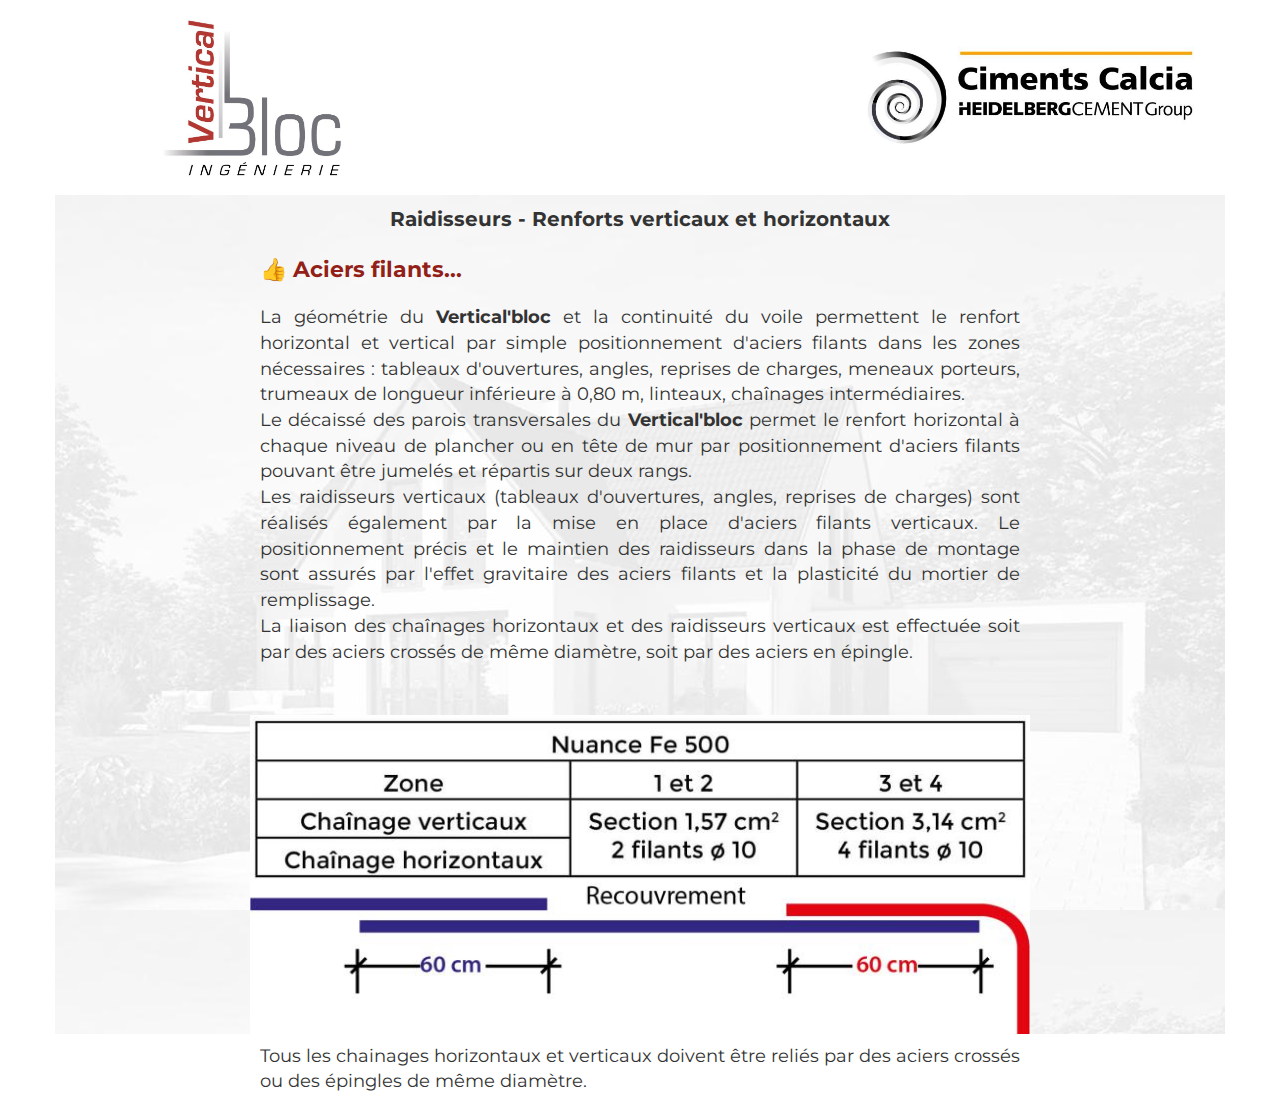
<file: raidisseurs.html>
<!DOCTYPE html>
<html lang="fr">
<head>
	<meta charset="utf-8">
	<title>Raidisseurs - Renforts verticaux et horizontaux</title>

	<meta name="description" content="Raidisseurs par VerticalBloc">
	<meta name="keywords" content="">

	<meta http-equiv="X-UA-Compatible" content="IE=edge">
	<meta name="generator" content="WebAcappalla Responsive">
	<meta name="viewport" content="width=device-width, initial-scale=1">

	<style>
		#wa-container-kemwpqj01dqnv65edc {background-position:center top;background-image : url('wa_images/fdpage_1.jpg?v=1fjt085');}
		div#preloader { position: fixed; left: 0; top: 0; z-index: 999; width: 100%; height: 100%; overflow: visible; background: white no-repeat center center; }
	</style>


	<script type="text/javascript">
		var WaComponentContext = {};
	</script>

</head>
<body>
	<div id="preloader"></div>
	<a id="wa-anchor-top"></a>
	<div id="wa-container-wrapper-kemwpqiz1dqnv6f18g" >
		<div id="wa-container-kemwpqiz1dqnv6f18g" class="container  " >
			<div id="wa-row-ke2k6prs11eyflk65c" class="row row-align  ">
				<div class="hidden-xs col-xs-12 col-sm-1 col-md-1 col-lg-1 " >
				</div>
				<div class=" col-xs-12 col-sm-2 col-md-2 col-lg-2 "  data-ratioWidth="1358" data-ratioHeight="1358" >
					<a href="https://www.verticalbloc.com"  target="_blank">
						<img id="wa-compimage-ke2k6prs1dt017sk5c" alt="" class="wa-image-component " src="wa_images/logo_vb_vecto.jpg">

					</a></div>
				<div class="hidden-xs col-xs-12 col-sm-5 col-md-5 col-lg-5 " >
				</div>
				<div class="clearfix visible-xs "></div>
				<div class=" col-xs-12 col-sm-4 col-md-4 col-lg-4 wa-valign-middle "  data-ratioWidth="1358" data-ratioHeight="472" >
					<a href="https://www.ciments-calcia.fr/fr/innovation/innovation-ciments-calcia/co-developpement/verticalbloc"  target="_blank">
						<img id="wa-compimage-ke2k6prs1dt017z3ls" alt="" class="wa-image-component " src="wa_images/ciments%20calcia.jpg">

					</a></div>
			</div>
		</div>
	</div>
	<div id="wa-container-wrapper-kemwpqj01dqnv65edc" >
		<div id="wa-container-kemwpqj01dqnv65edc" class="container  " >
			<div id="wa-row-k6m8xx5x1drbpmekzk" class="row row-align  ">
				<div class="hidden-xs col-xs-12 col-sm-2 col-md-2 col-lg-2 " >
				</div>
				<div class=" col-xs-12 col-sm-8 col-md-8 col-lg-8 " >
					<div id="wa-comptext-k6m8xx5x1drbq01m2o" class="wa-comptext clearfix">
						<p style="text-align: center;"><strong style="text-align: center; font-family: 'Helvetica Neue', Helvetica, Arial, sans-serif; font-size: 14px; line-height: 1.43;"><span style="font-family: Montserrat, Arial, Helvetica, 'Liberation Sans', FreeSans, sans-serif; font-size: 20px;">Raidisseurs - Renforts verticaux et horizontaux</span></strong></p>
						<p style="text-align: justify;"> </p>
						<p style="text-align: justify;"><span style="font-family: Montserrat, Arial, Helvetica, 'Liberation Sans', FreeSans, sans-serif; font-size: large;"><span style="line-height: 25px;"><strong style="font-size: 22px; font-family: 'Helvetica Neue', Helvetica, Arial, sans-serif; line-height: 1.43;"><span style="color: #921f18;"><span style="font-family: Montserrat, Arial, Helvetica, 'Liberation Sans', FreeSans, sans-serif;"><strong style="font-size: 22px; line-height: 1.43;"><span style="color: #921f18;"><span style="font-family: Montserrat, Arial, Helvetica, 'Liberation Sans', FreeSans, sans-serif;">👍 </span></span></strong>Aciers filants...</span></span></strong></span></span></p>
						<p style="text-align: justify;"> </p>
						<p style="text-align: justify;"><span style="font-family: Montserrat, Arial, Helvetica, 'Liberation Sans', FreeSans, sans-serif; font-size: large;"><span style="line-height: 25px;">La géométrie du <strong>Vertical'bloc</strong> et la continuité du voile permettent le renfort horizontal et vertical par simple positionnement d'aciers filants dans les zones nécessaires : tableaux d'ouvertures, angles, reprises de charges, meneaux porteurs, trumeaux de longueur inférieure à 0,80 m, linteaux, chaînages intermédiaires. </span></span></p>
						<p style="text-align: justify;"><span style="font-family: Montserrat, Arial, Helvetica, 'Liberation Sans', FreeSans, sans-serif; font-size: large;"><span style="line-height: 25px;">Le décaissé des parois transversales du <strong>Vertical'bloc</strong> permet le renfort horizontal à chaque niveau de plancher ou en tête de mur par posi­tionnement d'aciers filants pouvant être jumelés et répartis sur deux rangs. </span></span></p>
						<p style="text-align: justify;"><span style="font-family: Montserrat, Arial, Helvetica, 'Liberation Sans', FreeSans, sans-serif; font-size: large;"><span style="line-height: 25px;">Les raidisseurs verticaux (tableaux d'ouvertures, angles, reprises de charges) sont réalisés également par la mise en place d'aciers filants verticaux. Le positionnement précis et le maintien des raidisseurs dans la phase de montage sont assurés par l'effet gravitaire des aciers filants et la plasticité du mortier de remplissage. </span></span></p>
						<p style="text-align: justify;"><span style="font-family: Montserrat, Arial, Helvetica, 'Liberation Sans', FreeSans, sans-serif; font-size: large;"><span style="line-height: 25px;">La liaison des chaînages horizontaux et des raidisseurs verticaux est effectuée soit par des aciers crossés de même diamètre, soit par des aciers en épingle.</span></span></p>
						<p style="text-align: justify;"> </p>
						<p style="text-align: justify;"> </p>
					</div>
				</div>
				<div class="hidden-xs col-xs-12 col-sm-2 col-md-2 col-lg-2 " >
				</div>
			</div>
			<div class="wa-container-vspacer col-xl-12"></div>
			<div id="wa-row-k6m9314a1dra3voj4w" class="row row-align  ">
				<div class="hidden-xs col-xs-12 col-sm-2 col-md-2 col-lg-2 " >
				</div>
				<div class=" col-xs-12 col-sm-8 col-md-8 col-lg-8 "  data-ratioWidth="1658" data-ratioHeight="354" >

					<img id="wa-compimage-k6m9314a1drbps8we8" alt="" class="wa-image-component " src="wa_images/tableauraidisseurs.jpg">

				</div>
				<div class="hidden-xs col-xs-12 col-sm-2 col-md-2 col-lg-2 " >
				</div>
			</div>
			<div class="wa-container-vspacer col-xl-12"></div>
			<div id="wa-row-k6ma2plf1drbq7s30w" class="row row-align  ">
				<div class="hidden-xs col-xs-12 col-sm-2 col-md-2 col-lg-2 " >
				</div>
				<div class=" col-xs-12 col-sm-8 col-md-8 col-lg-8 "  data-ratioWidth="1487" data-ratioHeight="290" >

					<img id="wa-compimage-k6ma2plf1drbtjx1q8" alt="" class="wa-image-component " src="wa_images/raidisseru%20shema.jpg">

				</div>
				<div class="hidden-xs col-xs-12 col-sm-2 col-md-2 col-lg-2 " >
				</div>
			</div>
		</div>
	</div>
	<div id="wa-container-wrapper-kemwpqj11dqnv693i8" >
		<div id="wa-container-kemwpqj11dqnv693i8" class="container  " >
			<div id="wa-row-k6ma3y3s1dvvp9rk4w" class="row row-align  ">
				<div class="hidden-xs col-xs-12 col-sm-2 col-md-2 col-lg-2 " >
				</div>
				<div class=" col-xs-12 col-sm-8 col-md-8 col-lg-8 " >
					<div id="wa-comptext-k6ma3y3r1drbpyyz28" class="wa-comptext clearfix">
						<p><span style="line-height: 25px; font-family: Montserrat, Arial, Helvetica, 'Liberation Sans', FreeSans, sans-serif; font-size: large; text-align: justify;">Tous les chainages horizontaux et verticaux doivent être reliés par des aciers crossés ou des épingles de même diamètre. </span></p>
					</div>
				</div>
				<div class="hidden-xs col-xs-12 col-sm-2 col-md-2 col-lg-2 " >
				</div>
			</div>
		</div>
	</div>
	<a id="wa-anchor-bottom"></a>
	<link rel="stylesheet" href="wa_bootstrap/css/bootstrap.min.71.css"/>
	<link rel="stylesheet" href="wa_general.71.css"/>
	<link rel="stylesheet" href="wa_style_global.17.css"/>
	<link rel="stylesheet" href="wa_webfont_global.17.css"/>
	<link rel="stylesheet" href="wa_css/pages-page4_fr.48.css"/>
	<script>
		document.getElementById("preloader").style.display = 'none';
	</script>
	<script src="wa_bootstrap/js/jquery.min.js?v=71" ></script>
	<script type="text/javascript">var wa$ = jQuery.noConflict()</script>
	<script src="wa_js/wa_bootstrap_util.js?v=71" ></script>
	<script src="wa_bootstrap/js/bootstrap.min.js?v=71" ></script>
	<script src="wa_js/waVariables_fr.js?v=25" ></script>
	<script>
		WaContext.app_version="1.3.28"
		WaContext.app_revision="14dedb8"
		WaContext.preview=false
		WaPageContext.lang="fr"
		WaPageContext.lang_filename="fr"
	</script>
	<script src="wa_js/jquery.validate.min.js?v=71" ></script>
	<script src="wa_js/wa_common.js?v=71" ></script>
	<script src="wa_js/parallax.js?v=71" ></script>
</body>
</html>
</file>
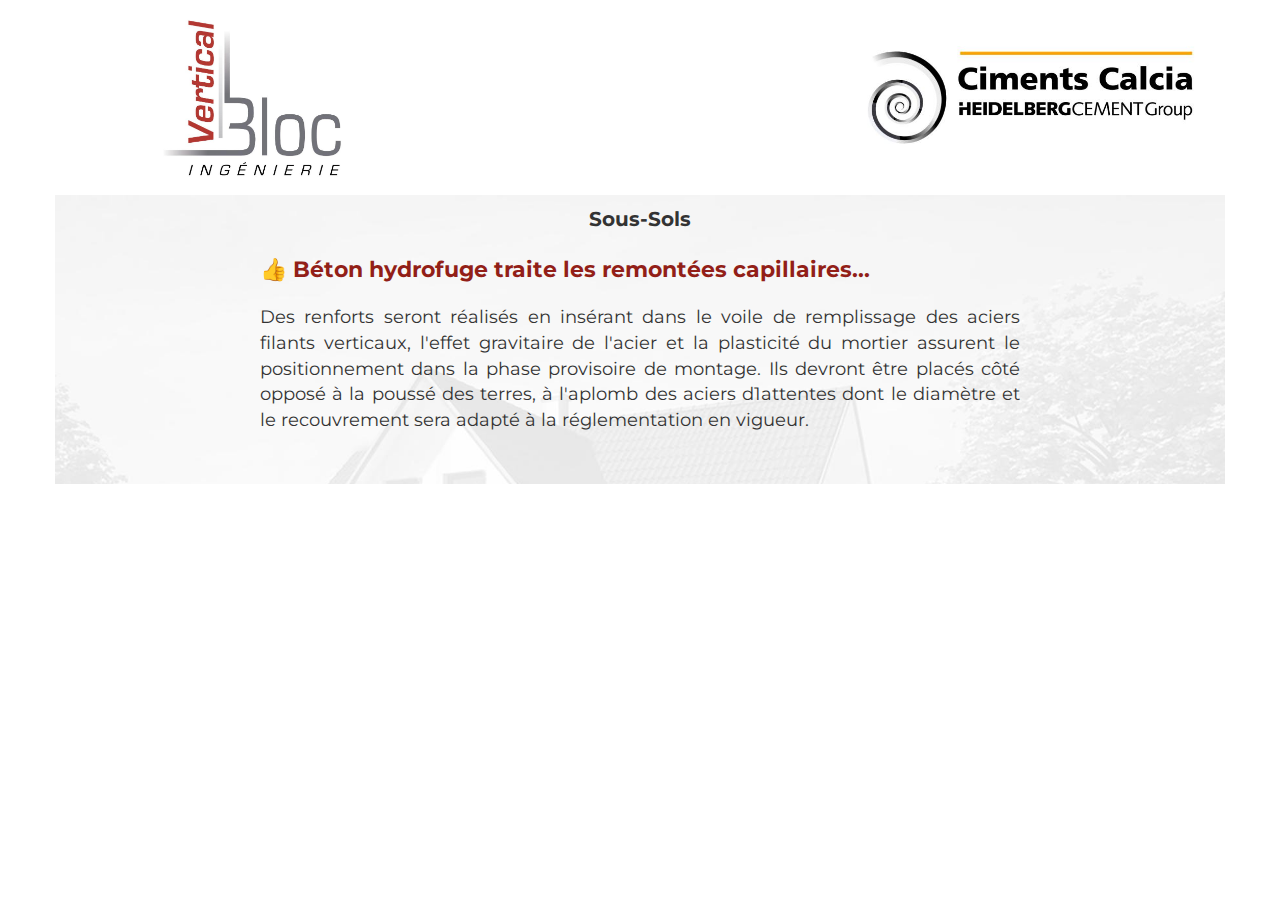
<file: soussol.html>
<!DOCTYPE html>
<html lang="fr">
<head>
	<meta charset="utf-8">
	<title>Sous-Sols</title>

	<meta name="description" content="Sous-Sols par VerticalBloc">
	<meta name="keywords" content="">

	<meta http-equiv="X-UA-Compatible" content="IE=edge">
	<meta name="generator" content="WebAcappalla Responsive">
	<meta name="viewport" content="width=device-width, initial-scale=1">

	<style>
		#wa-container-kemwpuic1dqo2a21vk {background-size:cover;background-position:center top;background-image : url('wa_images/fdpage.jpg?v=1fjsvtm');}
		div#preloader { position: fixed; left: 0; top: 0; z-index: 999; width: 100%; height: 100%; overflow: visible; background: white no-repeat center center; }
	</style>


	<script type="text/javascript">
		var WaComponentContext = {};
	</script>

</head>
<body>
	<div id="preloader"></div>
	<a id="wa-anchor-top"></a>
	<div id="wa-container-wrapper-kemwpuib1dqo29n1fk" >
		<div id="wa-container-kemwpuib1dqo29n1fk" class="container  " >
			<div id="wa-row-ke2k71pg11eyflmn74" class="row row-align  ">
				<div class="hidden-xs col-xs-12 col-sm-1 col-md-1 col-lg-1 " >
				</div>
				<div class=" col-xs-12 col-sm-2 col-md-2 col-lg-2 "  data-ratioWidth="1358" data-ratioHeight="1358" >
					<a href="https://www.verticalbloc.com"  target="_blank">
						<img id="wa-compimage-ke2k71pg1dt08ktvcw" alt="" class="wa-image-component " src="wa_images/logo_vb_vecto.jpg">

					</a></div>
				<div class="hidden-xs col-xs-12 col-sm-5 col-md-5 col-lg-5 " >
				</div>
				<div class="clearfix visible-xs "></div>
				<div class=" col-xs-12 col-sm-4 col-md-4 col-lg-4 wa-valign-middle "  data-ratioWidth="1358" data-ratioHeight="472" >
					<a href="https://www.ciments-calcia.fr/fr/innovation/innovation-ciments-calcia/co-developpement/verticalbloc"  target="_blank">
						<img id="wa-compimage-ke2k71pg1dt08kp0qo" alt="" class="wa-image-component " src="wa_images/ciments%20calcia.jpg">

					</a></div>
			</div>
		</div>
	</div>
	<div id="wa-container-wrapper-kemwpuic1dqo2a21vk" >
		<div id="wa-container-kemwpuic1dqo2a21vk" class="container  " >
			<div id="wa-row-k6q98ur71dthfbytww" class="row row-align  ">
				<div class="hidden-xs col-xs-12 col-sm-2 col-md-2 col-lg-2 " >
				</div>
				<div class=" col-xs-12 col-sm-8 col-md-8 col-lg-8 " >
					<div id="wa-comptext-k6q98ur71dtielirr4" class="wa-comptext clearfix">
						<p style="text-align: center;"><strong style="text-align: center; font-family: 'Helvetica Neue', Helvetica, Arial, sans-serif; font-size: 14px; line-height: 1.43;"><span style="font-family: Montserrat, Arial, Helvetica, 'Liberation Sans', FreeSans, sans-serif; font-size: 20px;">Sous-Sols</span></strong></p>
						<p style="text-align: justify;"> </p>
						<p style="text-align: justify;"><span style="font-family: Montserrat, Arial, Helvetica, 'Liberation Sans', FreeSans, sans-serif; font-size: large;"><span style="line-height: 25px;"><strong style="font-size: 22px; font-family: 'Helvetica Neue', Helvetica, Arial, sans-serif; line-height: 1.43;"><span style="color: #921f18;"><span style="font-family: Montserrat, Arial, Helvetica, 'Liberation Sans', FreeSans, sans-serif;"><strong style="font-size: 22px; line-height: 1.43;"><span style="color: #921f18;"><span style="font-family: Montserrat, Arial, Helvetica, 'Liberation Sans', FreeSans, sans-serif;">👍 </span></span></strong>Béton hydrofuge traite les remontées capillaires...</span></span></strong></span></span></p>
						<p style="text-align: justify;"> </p>
						<p style="text-align: justify;"><span style="font-family: Montserrat, Arial, Helvetica, 'Liberation Sans', FreeSans, sans-serif; font-size: large;"><span style="line-height: 25px;">Des renforts seront réalisés en insérant dans le voile de remplissage des aciers filants verticaux, l'effet </span></span><span style="font-family: Montserrat, Arial, Helvetica, 'Liberation Sans', FreeSans, sans-serif; font-size: large;"><span style="line-height: 25px;">gravitaire de l'acier et la plasticité du mortier assurent le positionne­ment dans la phase provisoire de montage. Ils devront être placés côté opposé à la poussé des terres, à l'aplomb des aciers d1attentes dont le diamètre et le recouvrement sera adapté à la réglementation en vi­gueur. </span></span></p>
						<p style="text-align: justify;"> </p>
						<p style="text-align: justify;"> </p>
					</div>
				</div>
				<div class="hidden-xs col-xs-12 col-sm-2 col-md-2 col-lg-2 " >
				</div>
			</div>
		</div>
	</div>
	<a id="wa-anchor-bottom"></a>
	<link rel="stylesheet" href="wa_bootstrap/css/bootstrap.min.71.css"/>
	<link rel="stylesheet" href="wa_general.71.css"/>
	<link rel="stylesheet" href="wa_style_global.17.css"/>
	<link rel="stylesheet" href="wa_webfont_global.17.css"/>
	<link rel="stylesheet" href="wa_css/pages-page6_fr.51.css"/>
	<script>
		document.getElementById("preloader").style.display = 'none';
	</script>
	<script src="wa_bootstrap/js/jquery.min.js?v=71" ></script>
	<script type="text/javascript">var wa$ = jQuery.noConflict()</script>
	<script src="wa_js/wa_bootstrap_util.js?v=71" ></script>
	<script src="wa_bootstrap/js/bootstrap.min.js?v=71" ></script>
	<script src="wa_js/waVariables_fr.js?v=25" ></script>
	<script>
		WaContext.app_version="1.3.28"
		WaContext.app_revision="14dedb8"
		WaContext.preview=false
		WaPageContext.lang="fr"
		WaPageContext.lang_filename="fr"
	</script>
	<script src="wa_js/jquery.validate.min.js?v=71" ></script>
	<script src="wa_js/wa_common.js?v=71" ></script>
	<script src="wa_js/parallax.js?v=71" ></script>
</body>
</html>
</file>
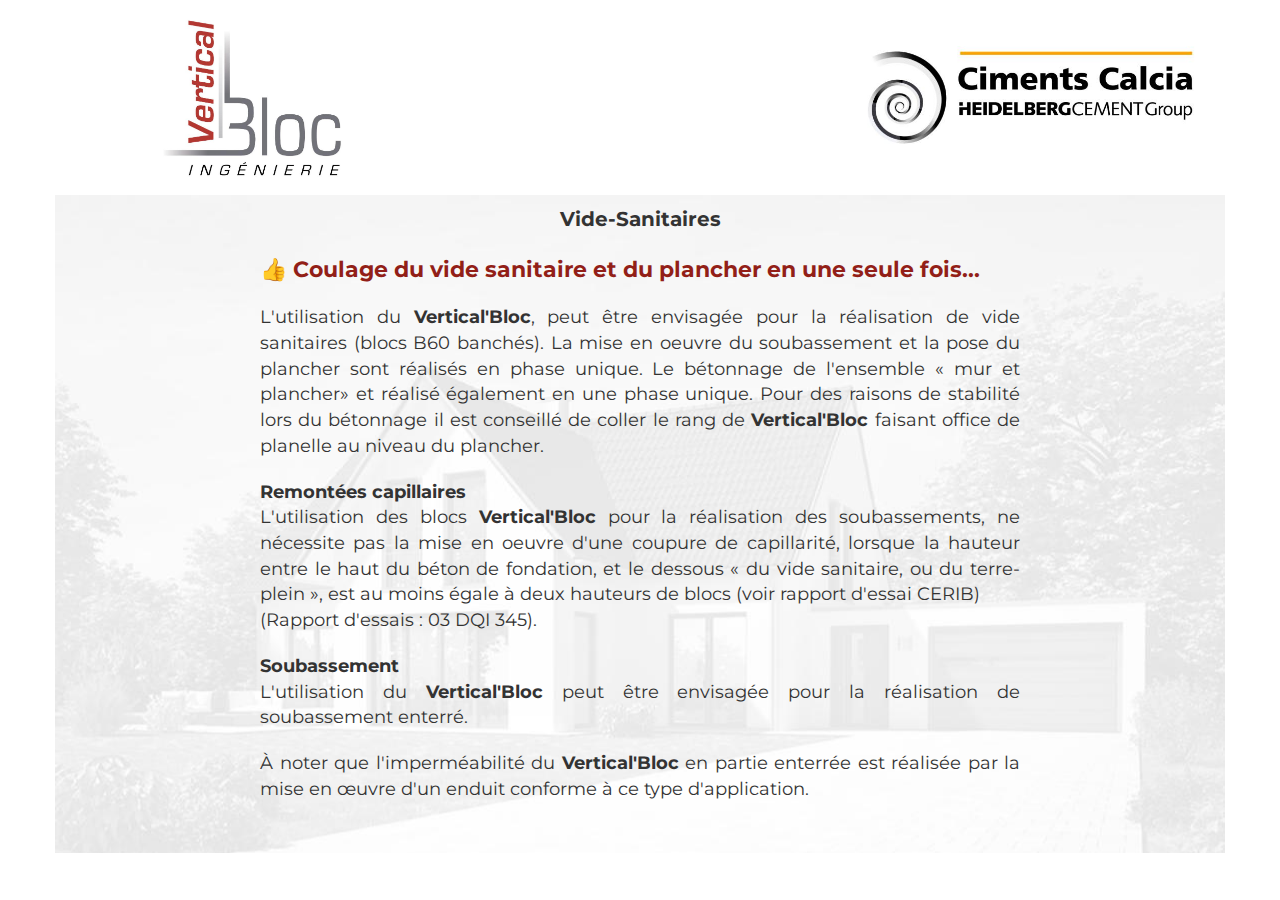
<file: videsanitaire.html>
<!DOCTYPE html>
<html lang="fr">
<head>
	<meta charset="utf-8">
	<title>Vide Sanitaire</title>

	<meta name="description" content="Vide sanitaire par VerticalBloc">
	<meta name="keywords" content="">

	<meta http-equiv="X-UA-Compatible" content="IE=edge">
	<meta name="generator" content="WebAcappalla Responsive">
	<meta name="viewport" content="width=device-width, initial-scale=1">

	<style>
		#wa-container-kjlme3561dph14zxts {background-position:center top;background-image : url('wa_images/fdpage_1.jpg?v=1fjt085');}
		div#preloader { position: fixed; left: 0; top: 0; z-index: 999; width: 100%; height: 100%; overflow: visible; background: white no-repeat center center; }
	</style>


	<script type="text/javascript">
		var WaComponentContext = {};
	</script>

</head>
<body>
	<div id="preloader"></div>
	<a id="wa-anchor-top"></a>
	<div id="wa-container-wrapper-kjlme3551dph11222o" >
		<div id="wa-container-kjlme3551dph11222o" class="container  " >
			<div id="wa-row-ke2k7buf11eyflmmgg" class="row row-align  ">
				<div class="hidden-xs col-xs-12 col-sm-1 col-md-1 col-lg-1 " >
				</div>
				<div class=" col-xs-12 col-sm-2 col-md-2 col-lg-2 "  data-ratioWidth="1358" data-ratioHeight="1358" >
					<a href="https://www.verticalbloc.com"  target="_blank">
						<img id="wa-compimage-ke2k7buf1dt08ktvcw" alt="" class="wa-image-component " src="wa_images/logo_vb_vecto.jpg">

					</a></div>
				<div class="hidden-xs col-xs-12 col-sm-5 col-md-5 col-lg-5 " >
				</div>
				<div class="clearfix visible-xs "></div>
				<div class=" col-xs-12 col-sm-4 col-md-4 col-lg-4 wa-valign-middle "  data-ratioWidth="1358" data-ratioHeight="472" >
					<a href="https://www.ciments-calcia.fr/fr/innovation/innovation-ciments-calcia/co-developpement/verticalbloc"  target="_blank">
						<img id="wa-compimage-ke2k7buf1dt08kwt8g" alt="" class="wa-image-component " src="wa_images/ciments%20calcia.jpg">

					</a></div>
			</div>
		</div>
	</div>
	<div id="wa-container-wrapper-kjlme3561dph14zxts" >
		<div id="wa-container-kjlme3561dph14zxts" class="container  " >
			<div id="wa-row-k8kakxbg1dtmseqb0g" class="row row-align  ">
				<div class="hidden-xs col-xs-12 col-sm-2 col-md-2 col-lg-2 " >
				</div>
				<div class=" col-xs-12 col-sm-8 col-md-8 col-lg-8 " >
					<div id="wa-comptext-k8kakxbg1dtmv1t2ps" class="wa-comptext clearfix">
						<p style="text-align: center;"><strong style="text-align: center; font-family: 'Helvetica Neue', Helvetica, Arial, sans-serif; font-size: 14px; line-height: 1.43;"><span style="font-family: Montserrat, Arial, Helvetica, 'Liberation Sans', FreeSans, sans-serif; font-size: 20px;">Vide-Sanitaires</span></strong></p>
						<p style="text-align: justify;"> </p>
						<p style="text-align: justify;"><span style="font-family: Montserrat, Arial, Helvetica, 'Liberation Sans', FreeSans, sans-serif; font-size: large;"><span style="line-height: 25px;"><strong style="font-size: 22px; font-family: 'Helvetica Neue', Helvetica, Arial, sans-serif; line-height: 1.43;"><span style="color: #921f18;"><span style="font-family: Montserrat, Arial, Helvetica, 'Liberation Sans', FreeSans, sans-serif;"><strong style="font-size: 22px; line-height: 1.43;"><span style="color: #921f18;"><span style="font-family: Montserrat, Arial, Helvetica, 'Liberation Sans', FreeSans, sans-serif;">👍 </span></span></strong>Coulage du vide sanitaire et du plancher en une seule fois...</span></span></strong></span></span></p>
						<p style="text-align: justify;"> </p>
						<p style="text-align: justify;"><span style="font-family: Montserrat, Arial, Helvetica, 'Liberation Sans', FreeSans, sans-serif; font-size: large;"><span style="line-height: 25px;">L'utilisation du <strong>Vertical'Bloc</strong>, peut être envisagée pour la réalisation de vide sanitaires (blocs B60 banchés). La mise en oeuvre du soubassement et la pose du plancher sont réalisés en phase unique. Le bétonnage de l'ensemble « mur et plancher» et réalisé également en une phase unique. Pour des raisons de stabilité lors du bétonnage il est conseillé de coller le rang de <strong>Vertical'Bloc</strong> faisant office de planelle au niveau du plancher.</span></span></p>
						<p style="text-align: justify;"> </p>
						<p style="text-align: justify;"><strong><span style="font-family: Montserrat, Arial, Helvetica, 'Liberation Sans', FreeSans, sans-serif; font-size: large;"><span style="line-height: 25px;">Remontées capillaires </span></span></strong></p>
						<p style="text-align: justify;"><span style="font-family: Montserrat, Arial, Helvetica, 'Liberation Sans', FreeSans, sans-serif; font-size: large;"><span style="line-height: 25px;">L'utilisation des blocs </span></span><strong style="line-height: 25px; font-family: Montserrat, Arial, Helvetica, 'Liberation Sans', FreeSans, sans-serif; font-size: large;">Vertical'Bloc</strong><span style="font-family: Montserrat, Arial, Helvetica, 'Liberation Sans', FreeSans, sans-serif; font-size: large;"><span style="line-height: 25px;"> pour la réalisation des soubas­sements, ne nécessite pas la mise en oeuvre d'une coupure de capilla­rité, lorsque la hauteur entre le haut du béton de fondation, et le dessous « du vide sanitaire, ou du terre-plein », est au moins égale à deux hauteurs de blocs (voir rapport d'essai CERIB)</span></span></p>
						<p style="text-align: justify;"><span style="font-family: Montserrat, Arial, Helvetica, 'Liberation Sans', FreeSans, sans-serif; font-size: large;"><span style="line-height: 25px;">(Rapport d'essais : 03 DQI 345).</span></span></p>
						<p style="text-align: justify;"> </p>
						<p style="text-align: justify;"><span style="font-family: Montserrat, Arial, Helvetica, 'Liberation Sans', FreeSans, sans-serif; font-size: large;"><span style="line-height: 25px;"><strong>Soubassement</strong> </span></span></p>
						<p style="text-align: justify;"><span style="font-family: Montserrat, Arial, Helvetica, 'Liberation Sans', FreeSans, sans-serif; font-size: large;"><span style="line-height: 25px;">L'utilisation du </span></span><strong style="line-height: 25px; font-family: Montserrat, Arial, Helvetica, 'Liberation Sans', FreeSans, sans-serif; font-size: large;">Vertical'Bloc</strong><span style="font-family: Montserrat, Arial, Helvetica, 'Liberation Sans', FreeSans, sans-serif; font-size: large;"><span style="line-height: 25px;"> peut être envisagée pour la réalisation de soubassement enterré. </span></span></p>
						<p style="text-align: justify;"> </p>
						<p style="text-align: justify;"><span style="font-family: Montserrat, Arial, Helvetica, 'Liberation Sans', FreeSans, sans-serif; font-size: large;"><span style="line-height: 25px;">À noter que l'imperméabilité du </span></span><strong style="line-height: 25px; font-family: Montserrat, Arial, Helvetica, 'Liberation Sans', FreeSans, sans-serif; font-size: large;">Vertical'Bloc</strong><span style="font-family: Montserrat, Arial, Helvetica, 'Liberation Sans', FreeSans, sans-serif; font-size: large;"><span style="line-height: 25px;"> en partie enterrée est réalisée par la mise en œuvre d'un enduit conforme à ce type d'application. </span></span></p>
						<p style="text-align: justify;"> </p>
						<p style="text-align: justify;"> </p>
					</div>
				</div>
				<div class="hidden-xs col-xs-12 col-sm-2 col-md-2 col-lg-2 " >
				</div>
			</div>
		</div>
	</div>
	<a id="wa-anchor-bottom"></a>
	<link rel="stylesheet" href="wa_bootstrap/css/bootstrap.min.71.css"/>
	<link rel="stylesheet" href="wa_general.71.css"/>
	<link rel="stylesheet" href="wa_style_global.17.css"/>
	<link rel="stylesheet" href="wa_webfont_global.17.css"/>
	<link rel="stylesheet" href="wa_css/pages-page7_fr.58.css"/>
	<script>
		document.getElementById("preloader").style.display = 'none';
	</script>
	<script src="wa_bootstrap/js/jquery.min.js?v=71" ></script>
	<script type="text/javascript">var wa$ = jQuery.noConflict()</script>
	<script src="wa_js/wa_bootstrap_util.js?v=71" ></script>
	<script src="wa_bootstrap/js/bootstrap.min.js?v=71" ></script>
	<script src="wa_js/waVariables_fr.js?v=25" ></script>
	<script>
		WaContext.app_version="1.3.28"
		WaContext.app_revision="14dedb8"
		WaContext.preview=false
		WaPageContext.lang="fr"
		WaPageContext.lang_filename="fr"
	</script>
	<script src="wa_js/jquery.validate.min.js?v=71" ></script>
	<script src="wa_js/wa_common.js?v=71" ></script>
	<script src="wa_js/parallax.js?v=71" ></script>
</body>
</html>
</file>
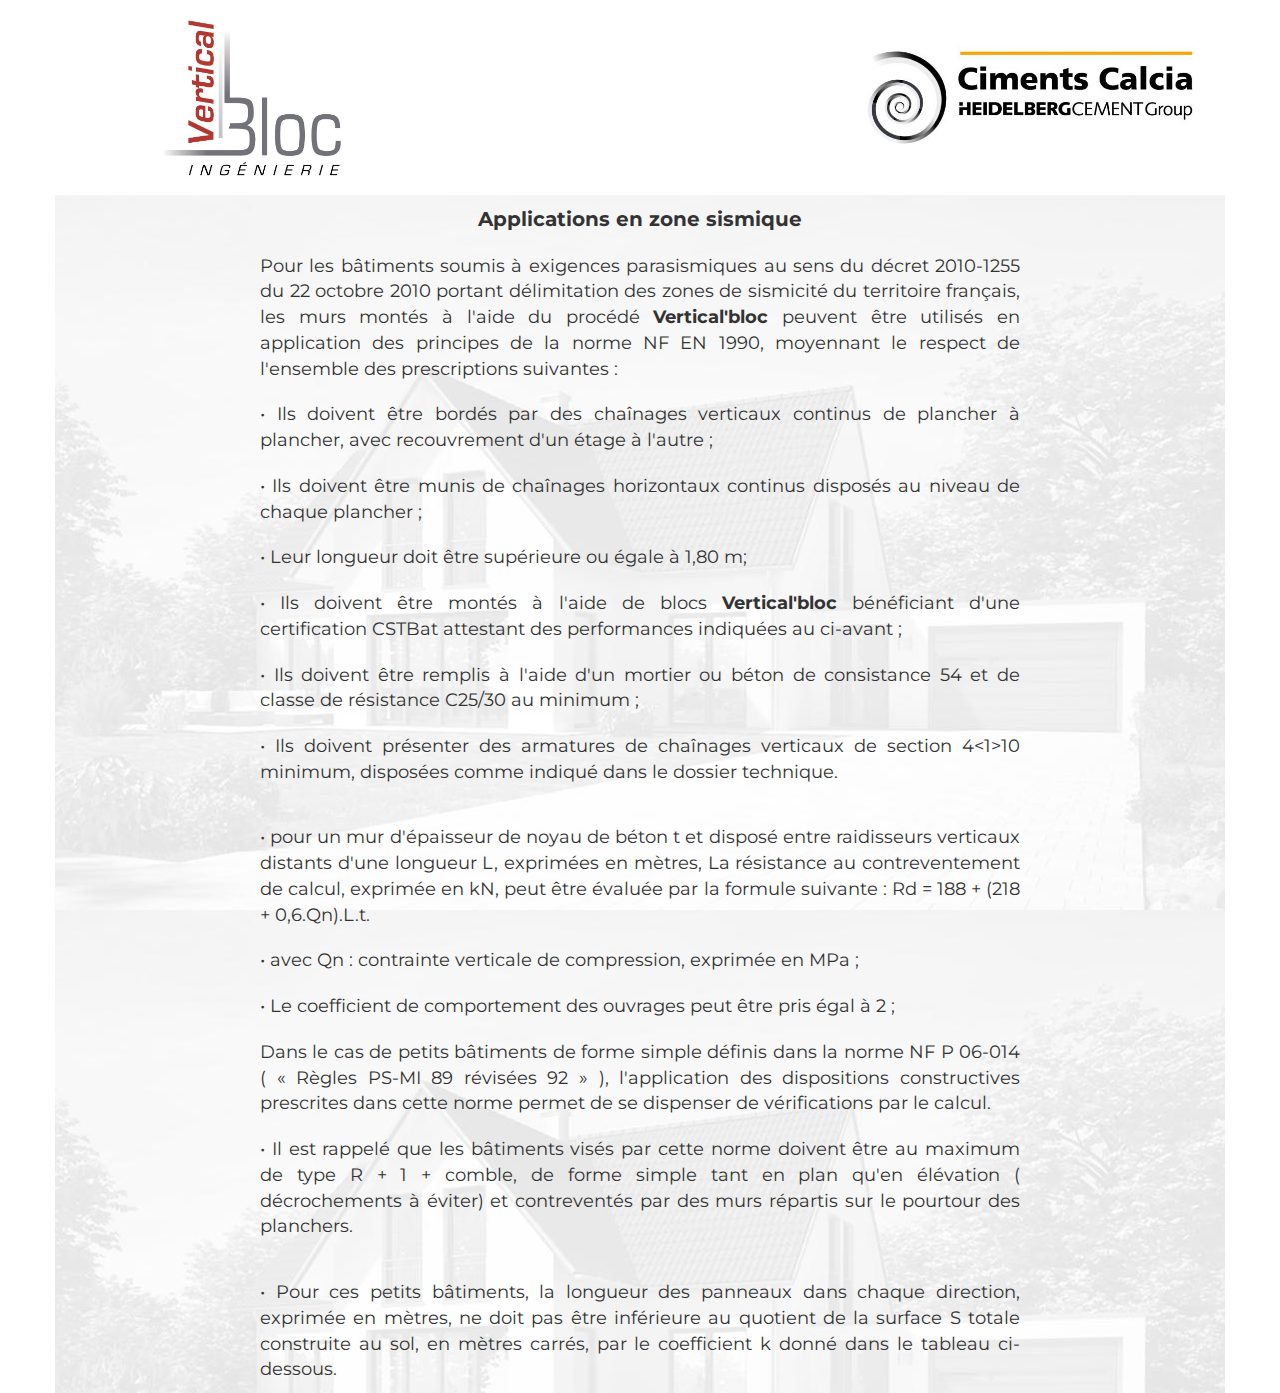
<file: zonesismique.html>
<!DOCTYPE html>
<html lang="fr">
<head>
	<meta charset="utf-8">
	<title>Zone Sismique</title>

	<meta name="description" content="Zone Sismique par VerticalBloc">
	<meta name="keywords" content="">

	<meta http-equiv="X-UA-Compatible" content="IE=edge">
	<meta name="generator" content="WebAcappalla Responsive">
	<meta name="viewport" content="width=device-width, initial-scale=1">

	<style>
		#wa-container-ke2vcwgz1dt05mxz40 {background-position:center top;background-image : url('wa_images/fdpage_1.jpg?v=1fjt085');}
		div#preloader { position: fixed; left: 0; top: 0; z-index: 999; width: 100%; height: 100%; overflow: visible; background: white no-repeat center center; }
	</style>


	<script type="text/javascript">
		var WaComponentContext = {};
	</script>

</head>
<body>
	<div id="preloader"></div>
	<a id="wa-anchor-top"></a>
	<div id="wa-container-wrapper-ke2vcwgy1dt05jj5z4" >
		<div id="wa-container-ke2vcwgy1dt05jj5z4" class="container  " >
			<div id="wa-row-ke2k7kl411eyfll5hc" class="row row-align  ">
				<div class="hidden-xs col-xs-12 col-sm-1 col-md-1 col-lg-1 " >
				</div>
				<div class=" col-xs-12 col-sm-2 col-md-2 col-lg-2 "  data-ratioWidth="1358" data-ratioHeight="1358" >
					<a href="https://www.verticalbloc.com"  target="_blank">
						<img id="wa-compimage-ke2k7kl41dt08azny8" alt="" class="wa-image-component " src="wa_images/logo_vb_vecto.jpg">

					</a></div>
				<div class="hidden-xs col-xs-12 col-sm-5 col-md-5 col-lg-5 " >
				</div>
				<div class="clearfix visible-xs "></div>
				<div class=" col-xs-12 col-sm-4 col-md-4 col-lg-4 wa-valign-middle "  data-ratioWidth="1358" data-ratioHeight="472" >
					<a href="https://www.ciments-calcia.fr/fr/innovation/innovation-ciments-calcia/co-developpement/verticalbloc"  target="_blank">
						<img id="wa-compimage-ke2k7kl41dt08azp4w" alt="" class="wa-image-component " src="wa_images/ciments%20calcia.jpg">

					</a></div>
			</div>
		</div>
	</div>
	<div id="wa-container-wrapper-ke2vcwgz1dt05mxz40" >
		<div id="wa-container-ke2vcwgz1dt05mxz40" class="container  " >
			<div id="wa-row-k8kcx5661dtlfjtd0g" class="row row-align  ">
				<div class="hidden-xs col-xs-12 col-sm-2 col-md-2 col-lg-2 " >
				</div>
				<div class=" col-xs-12 col-sm-8 col-md-8 col-lg-8 " >
					<div id="wa-comptext-k8kcx5661dtmuziuww" class="wa-comptext clearfix">
						<p style="text-align: center;"><strong style="text-align: center; font-family: 'Helvetica Neue', Helvetica, Arial, sans-serif; font-size: 14px; line-height: 1.43;"><span style="font-family: Montserrat, Arial, Helvetica, 'Liberation Sans', FreeSans, sans-serif; font-size: 20px;">Applications en zone sismique</span></strong></p>
						<p style="text-align: justify;"> </p>
						<p style="text-align: justify;"><span style="font-family: Montserrat, Arial, Helvetica, 'Liberation Sans', FreeSans, sans-serif; font-size: large;"><span style="line-height: 25px;">Pour les bâtiments soumis à exigences parasismiques au sens du décret 2010-1255 du 22 octobre 2010 portant délimitation des zones de sismicité du territoire français, les murs montés à l'aide du procédé </span></span><strong style="line-height: 25px; font-family: Montserrat, Arial, Helvetica, 'Liberation Sans', FreeSans, sans-serif; font-size: large;">Vertical'bloc</strong><span style="font-family: Montserrat, Arial, Helvetica, 'Liberation Sans', FreeSans, sans-serif; font-size: large;"><span style="line-height: 25px;"> peuvent être utilisés en application des principes de la norme NF EN 1990, moyennant le respect de l'ensemble des prescrip­tions suivantes :</span></span></p>
						<p style="text-align: justify;"> </p>
						<p style="text-align: justify;"><span style="font-family: Montserrat, Arial, Helvetica, 'Liberation Sans', FreeSans, sans-serif; font-size: large;"><span style="line-height: 25px;">• Ils doivent être bordés par des chaînages verticaux continus de plancher à plancher, avec recouvrement d'un étage à l'autre ; </span></span></p>
						<p style="text-align: justify;"> </p>
						<p style="text-align: justify;"><span style="font-family: Montserrat, Arial, Helvetica, 'Liberation Sans', FreeSans, sans-serif; font-size: large;"><span style="line-height: 25px;">• Ils doivent être munis de chaînages horizontaux continus disposés au niveau de chaque plancher ; </span></span></p>
						<p style="text-align: justify;"> </p>
						<p style="text-align: justify;"><span style="font-family: Montserrat, Arial, Helvetica, 'Liberation Sans', FreeSans, sans-serif; font-size: large;"><span style="line-height: 25px;">• Leur longueur doit être supérieure ou égale à 1,80 m; </span></span></p>
						<p style="text-align: justify;"> </p>
						<p style="text-align: justify;"><span style="font-family: Montserrat, Arial, Helvetica, 'Liberation Sans', FreeSans, sans-serif; font-size: large;"><span style="line-height: 25px;">• Ils doivent être montés à l'aide de blocs <strong>Vertical'bloc</strong> bénéficiant d'une certification CSTBat attestant des performances indiquées au </span></span><span style="font-family: Montserrat, Arial, Helvetica, 'Liberation Sans', FreeSans, sans-serif; font-size: large;"><span style="line-height: 25px;">ci-avant ; </span></span></p>
						<p style="text-align: justify;"> </p>
						<p style="text-align: justify;"><span style="font-family: Montserrat, Arial, Helvetica, 'Liberation Sans', FreeSans, sans-serif; font-size: large;"><span style="line-height: 25px;">• Ils doivent être remplis à l'aide d'un mortier ou béton de consistance 54 et de classe de résistance C25/30 au minimum ; </span></span></p>
						<p style="text-align: justify;"> </p>
						<p style="text-align: justify;"><span style="font-family: Montserrat, Arial, Helvetica, 'Liberation Sans', FreeSans, sans-serif; font-size: large;"><span style="line-height: 25px;">• Ils doivent présenter des armatures de chaînages verticaux de section 4&lt;1&gt;10 minimum, disposées comme indiqué dans le dossier technique. </span></span></p>
						<p style="text-align: justify;"> </p>
						<p style="text-align: justify;"> </p>
						<p style="text-align: justify;"><span style="font-family: Montserrat, Arial, Helvetica, 'Liberation Sans', FreeSans, sans-serif; font-size: large;"><span style="line-height: 0.5;">• pour un mur d'épaisseur de noyau de béton t et disposé entre rai­disseurs verticaux distants d'une longueur L, exprimées en mètres, La résistance au contreventement de calcul, exprimée en kN, peut être évaluée par la formule suivante : Rd = 188 + (218 + 0,6.Qn).L.t.</span></span></p>
						<p style="text-align: justify;"> </p>
						<p style="text-align: justify;"><span style="font-family: Montserrat, Arial, Helvetica, 'Liberation Sans', FreeSans, sans-serif; font-size: large;"><span style="line-height: 9px;">• avec </span></span><span style="line-height: 0.5; font-family: Montserrat, Arial, Helvetica, 'Liberation Sans', FreeSans, sans-serif; font-size: large;">Qn </span><span style="font-family: Montserrat, Arial, Helvetica, 'Liberation Sans', FreeSans, sans-serif; font-size: large;"><span style="line-height: 9px;">: contrainte verticale de compression, exprimée en MPa ; </span></span></p>
						<p style="text-align: justify;"> </p>
						<p style="text-align: justify;"><span style="font-family: Montserrat, Arial, Helvetica, 'Liberation Sans', FreeSans, sans-serif; font-size: large;"><span style="line-height: 9px;">• Le coefficient de comportement des ouvrages peut être pris égal à 2 ;</span></span></p>
						<p style="text-align: justify;"> </p>
						<p style="text-align: justify;"><span style="font-family: Montserrat, Arial, Helvetica, 'Liberation Sans', FreeSans, sans-serif; font-size: large;"><span style="line-height: 9px;">Dans le cas de petits bâtiments de forme simple définis dans la norme NF P 06-014 ( « Règles PS-MI 89 révisées 92 » ), l'application des dispositions constructives prescrites dans cette norme permet de se dispenser de vérifications par le calcul.</span></span></p>
						<p style="text-align: justify;"> </p>
						<p style="text-align: justify;"><span style="font-family: Montserrat, Arial, Helvetica, 'Liberation Sans', FreeSans, sans-serif; font-size: large;"><span style="line-height: 9px;">• Il est rappelé que les bâtiments visés par cette norme doivent être au maximum de type R + 1 + comble, de forme simple tant en plan qu'en élévation ( décrochements à éviter) et contreventés par des murs répartis sur le pourtour des planchers. </span></span></p>
						<p style="text-align: justify;"> </p>
						<p style="text-align: justify;"> </p>
						<p style="text-align: justify;"><span style="font-family: Montserrat, Arial, Helvetica, 'Liberation Sans', FreeSans, sans-serif; font-size: large;"><span style="line-height: 9px;">• Pour ces petits bâtiments, la longueur des panneaux dans chaque direction, exprimée en mètres, ne doit pas être inférieure au quo­tient de la surface S totale construite au sol, en mètres carrés, par le coefficient k donné dans le tableau ci-dessous. </span></span></p>
					</div>
				</div>
				<div class="hidden-xs col-xs-12 col-sm-2 col-md-2 col-lg-2 " >
				</div>
			</div>
		</div>
	</div>
	<a id="wa-anchor-bottom"></a>
	<link rel="stylesheet" href="wa_bootstrap/css/bootstrap.min.71.css"/>
	<link rel="stylesheet" href="wa_general.71.css"/>
	<link rel="stylesheet" href="wa_style_global.17.css"/>
	<link rel="stylesheet" href="wa_webfont_global.17.css"/>
	<link rel="stylesheet" href="wa_css/pages-page10_fr.51.css"/>
	<script>
		document.getElementById("preloader").style.display = 'none';
	</script>
	<script src="wa_bootstrap/js/jquery.min.js?v=71" ></script>
	<script type="text/javascript">var wa$ = jQuery.noConflict()</script>
	<script src="wa_js/wa_bootstrap_util.js?v=71" ></script>
	<script src="wa_bootstrap/js/bootstrap.min.js?v=71" ></script>
	<script src="wa_js/waVariables_fr.js?v=25" ></script>
	<script>
		WaContext.app_version="1.3.28"
		WaContext.app_revision="14dedb8"
		WaContext.preview=false
		WaPageContext.lang="fr"
		WaPageContext.lang_filename="fr"
	</script>
	<script src="wa_js/jquery.validate.min.js?v=71" ></script>
	<script src="wa_js/wa_common.js?v=71" ></script>
	<script src="wa_js/parallax.js?v=71" ></script>
</body>
</html>
</file>
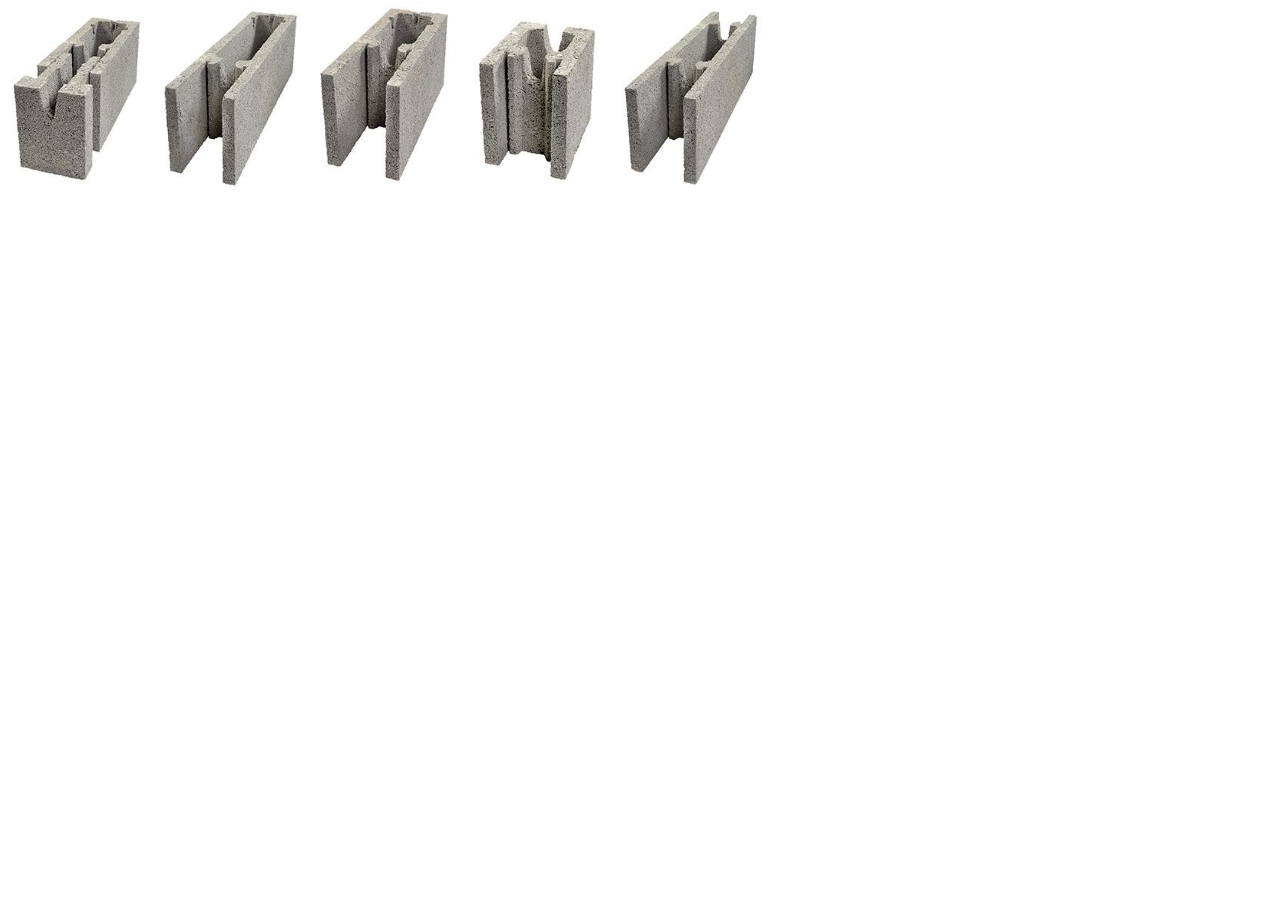
<file: wa_p_albums/p_album_k8k8d6gz0/k8k8d03d1dtmsefq80/gal_fr.html>
<!DOCTYPE html><html><head><meta charset="utf-8"><style>img{width:150px;}</style></head><body style='margin:0px;cursor: Default;'>
<img src="bloc1_(1).jpg" alt="" title="">
<img src="bloc3_(1).jpg" alt="" title="">
<img src="bloc4_(1).jpg" alt="" title="">
<img src="bloc5_(1).jpg" alt="" title="">
<img src="blov2_(1).jpg" alt="" title="">
  </body></html>
</file>
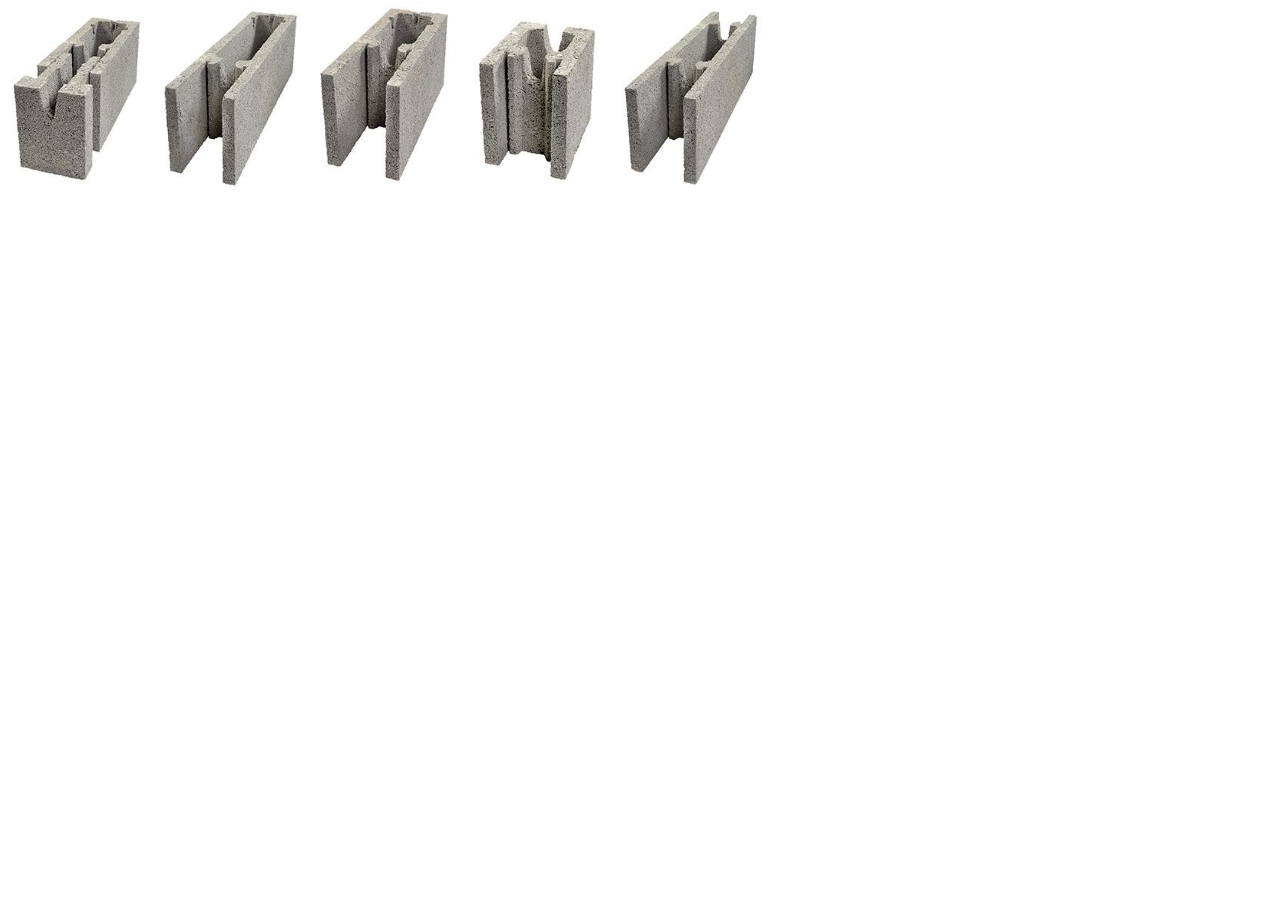
<file: wa_p_albums/p_album_k8k8jagb0/k8k8ikzn1dtlk0basw/gal_fr.html>
<!DOCTYPE html><html><head><meta charset="utf-8"><style>img{width:150px;}</style></head><body style='margin:0px;cursor: Default;'>
<img src="bloc1.jpg" alt="" title="">
<img src="bloc3.jpg" alt="" title="">
<img src="bloc4.jpg" alt="" title="">
<img src="bloc5.jpg" alt="" title="">
<img src="blov2.jpg" alt="" title="">
  </body></html>
</file>
<file: wa_style_global.17.css>
.wa_style_itlm22n36qa1i0
{
	font-size: 30px;
	color: #333333;
	line-height: 140%;
}

.wa_style_itlm22n36qa2oo
{
	font-size: 20px;
	color: #333333;
	line-height: 140%;
}

.wa_style_itlm22n36qa1ko
{
	font-size: 14px;
	color: #333333;
}
</file>
<file: wa_webfont_global.17.css>
@import url("//fonts.googleapis.com/css?family=Oxygen:regular,700");
@import url("//fonts.googleapis.com/css?family=Montserrat:regular,700");
body{font-family: Arial, Helvetica, 'Liberation Sans', FreeSans, sans-serif;}
</file>
<file: wa_css/pages-page1_fr.54.css>
#wa-compimage-ke2k3y5b1dt017sxkw {border-radius:0px 0px 0px 0px;border-width:0px 0px 0px 0px;border-style: solid;border-color:#000000;}
#wa-compimage-ke2k3y5b1dt0180a9s {border-radius:0px 0px 0px 0px;border-width:0px 0px 0px 0px;border-style: solid;border-color:#000000;}
#wa-comptext-k6lyxl5w1drbqh4feo {border-radius:0px 0px 0px 0px;border-width:0px 0px 0px 0px;border-style:solid; border-color:#000000;padding:10px 10px 10px 10px;}
#wa-container-kemwp4pq1dqnzxnthc {border-radius:0px 0px 0px 0px;border-width:0px 0px 0px 0px;border-style: solid;border-color:#000000;padding:0px 0px 0px 0px;}
#wa-container-kemwp4pq1dqnzxnthc>.row>.clearfix {margin-bottom:0px;}
#wa-container-kemwp4pq1dqnzxnthc>.wa-container-vspacer {height:0px;}
#wa-container-kemwp4pr1dqnzynf28 {border-radius:0px 0px 0px 0px;border-width:0px 0px 0px 0px;border-style: solid;border-color:#000000;padding:0px 0px 0px 0px;}
#wa-container-kemwp4pr1dqnzynf28>.row>.clearfix {margin-bottom:0px;}
#wa-container-kemwp4pr1dqnzynf28>.wa-container-vspacer {height:0px;}
#wa-row-k6lyxiyr1drah778w0 {margin:0px 0px;}
#wa-row-k6lyxiyr1drah778w0>div {padding: 0px 0px;}
#wa-row-ke2k3y5b11eyflk72o {margin:0px 0px;}
#wa-row-ke2k3y5b11eyflk72o>div {padding: 0px 0px;}
html body {width:100%; height:100%;background-color:#ffffff;}
@media (min-width: 768px){
#wa-row-k6lyxiyr1drah778w0 {margin:0px 0px;}
#wa-row-k6lyxiyr1drah778w0>div {padding: 0px 0px;}
#wa-row-ke2k3y5b11eyflk72o {margin:0px 0px;}
#wa-row-ke2k3y5b11eyflk72o>div {padding: 0px 0px;}
}
@media (min-width: 992px){
#wa-row-k6lyxiyr1drah778w0 {margin:0px 0px;}
#wa-row-k6lyxiyr1drah778w0>div {padding: 0px 0px;}
#wa-row-ke2k3y5b11eyflk72o {margin:0px 0px;}
#wa-row-ke2k3y5b11eyflk72o>div {padding: 0px 0px;}
}
@media (min-width: 1200px){
#wa-row-k6lyxiyr1drah778w0 {margin:0px 0px;}
#wa-row-k6lyxiyr1drah778w0>div {padding: 0px 0px;}
#wa-row-ke2k3y5b11eyflk72o {margin:0px 0px;}
#wa-row-ke2k3y5b11eyflk72o>div {padding: 0px 0px;}
}
</file>
<file: wa_css/pages-page9_fr.55.css>
#wa-compimage-ke2k523c1dt05iritc {border-radius:0px 0px 0px 0px;border-width:0px 0px 0px 0px;border-style: solid;border-color:#000000;}
#wa-compimage-ke2k523c1dt05k68sg {border-radius:0px 0px 0px 0px;border-width:0px 0px 0px 0px;border-style: solid;border-color:#000000;}
#wa-comptext-k8kase7p1dtmuy4wzk {border-radius:0px 0px 0px 0px;border-width:0px 0px 0px 0px;border-style:solid; border-color:#000000;padding:10px 10px 10px 10px;}
#wa-container-kjlmcm531dph29mayo {border-radius:0px 0px 0px 0px;border-width:0px 0px 0px 0px;border-style: solid;border-color:#000000;padding:0px 0px 0px 0px;}
#wa-container-kjlmcm531dph29mayo>.row>.clearfix {margin-bottom:0px;}
#wa-container-kjlmcm531dph29mayo>.wa-container-vspacer {height:0px;}
#wa-container-kjlmcm541dph29na4g {border-radius:0px 0px 0px 0px;border-width:0px 0px 0px 0px;border-style: solid;border-color:#000000;padding:0px 0px 0px 0px;}
#wa-container-kjlmcm541dph29na4g>.row>.clearfix {margin-bottom:0px;}
#wa-container-kjlmcm541dph29na4g>.wa-container-vspacer {height:0px;}
#wa-row-k8kase7p1dtlfk06bk {margin:0px 0px;}
#wa-row-k8kase7p1dtlfk06bk>div {padding: 0px 0px;}
#wa-row-ke2k523c11eyflj9yo {margin:0px 0px;}
#wa-row-ke2k523c11eyflj9yo>div {padding: 0px 0px;}
html body {width:100%; height:100%;background-color:#ffffff;}
@media (min-width: 768px){
#wa-row-k8kase7p1dtlfk06bk {margin:0px 0px;}
#wa-row-k8kase7p1dtlfk06bk>div {padding: 0px 0px;}
#wa-row-ke2k523c11eyflj9yo {margin:0px 0px;}
#wa-row-ke2k523c11eyflj9yo>div {padding: 0px 0px;}
}
@media (min-width: 992px){
#wa-row-k8kase7p1dtlfk06bk {margin:0px 0px;}
#wa-row-k8kase7p1dtlfk06bk>div {padding: 0px 0px;}
#wa-row-ke2k523c11eyflj9yo {margin:0px 0px;}
#wa-row-ke2k523c11eyflj9yo>div {padding: 0px 0px;}
}
@media (min-width: 1200px){
#wa-row-k8kase7p1dtlfk06bk {margin:0px 0px;}
#wa-row-k8kase7p1dtlfk06bk>div {padding: 0px 0px;}
#wa-row-ke2k523c11eyflj9yo {margin:0px 0px;}
#wa-row-ke2k523c11eyflj9yo>div {padding: 0px 0px;}
}
</file>
<file: wa_css/pages-page5_fr.51.css>
#wa-compimage-ke2k5bb91dt08fkdfk {border-radius:0px 0px 0px 0px;border-width:0px 0px 0px 0px;border-style: solid;border-color:#000000;}
#wa-compimage-ke2k5bb91dt08h4x6o {border-radius:0px 0px 0px 0px;border-width:0px 0px 0px 0px;border-style: solid;border-color:#000000;}
#wa-comptext-k6q7hzcj1dtiekx9ts {border-radius:0px 0px 0px 0px;border-width:0px 0px 0px 0px;border-style:solid; border-color:#000000;padding:10px 10px 10px 10px;}
#wa-container-kemwpa8d1dqo29b2f4 {border-radius:0px 0px 0px 0px;border-width:0px 0px 0px 0px;border-style: solid;border-color:#000000;padding:0px 0px 0px 0px;}
#wa-container-kemwpa8d1dqo29b2f4>.row>.clearfix {margin-bottom:0px;}
#wa-container-kemwpa8d1dqo29b2f4>.wa-container-vspacer {height:0px;}
#wa-container-kemwpa8e1dqo2bw1ds {border-radius:0px 0px 0px 0px;border-width:0px 0px 0px 0px;border-style: solid;border-color:#000000;padding:0px 0px 0px 0px;}
#wa-container-kemwpa8e1dqo2bw1ds>.row>.clearfix {margin-bottom:0px;}
#wa-container-kemwpa8e1dqo2bw1ds>.wa-container-vspacer {height:0px;}
#wa-row-k6q7hzcj1dtidpw70g {margin:0px 0px;}
#wa-row-k6q7hzcj1dtidpw70g>div {padding: 0px 0px;}
#wa-row-ke2k5bb911eyflj8o0 {margin:0px 0px;}
#wa-row-ke2k5bb911eyflj8o0>div {padding: 0px 0px;}
html body {width:100%; height:100%;background-color:#ffffff;}
@media (min-width: 768px){
#wa-row-k6q7hzcj1dtidpw70g {margin:0px 0px;}
#wa-row-k6q7hzcj1dtidpw70g>div {padding: 0px 0px;}
#wa-row-ke2k5bb911eyflj8o0 {margin:0px 0px;}
#wa-row-ke2k5bb911eyflj8o0>div {padding: 0px 0px;}
}
@media (min-width: 992px){
#wa-row-k6q7hzcj1dtidpw70g {margin:0px 0px;}
#wa-row-k6q7hzcj1dtidpw70g>div {padding: 0px 0px;}
#wa-row-ke2k5bb911eyflj8o0 {margin:0px 0px;}
#wa-row-ke2k5bb911eyflj8o0>div {padding: 0px 0px;}
}
@media (min-width: 1200px){
#wa-row-k6q7hzcj1dtidpw70g {margin:0px 0px;}
#wa-row-k6q7hzcj1dtidpw70g>div {padding: 0px 0px;}
#wa-row-ke2k5bb911eyflj8o0 {margin:0px 0px;}
#wa-row-ke2k5bb911eyflj8o0>div {padding: 0px 0px;}
}
</file>
<file: wa_css/pages-page8_fr.60.css>
#wa-compimage-ke2k5iwo1dt08b1af4 {border-radius:0px 0px 0px 0px;border-width:0px 0px 0px 0px;border-style: solid;border-color:#000000;}
#wa-compimage-ke2k5iwo1dt08bp6v4 {border-radius:0px 0px 0px 0px;border-width:0px 0px 0px 0px;border-style: solid;border-color:#000000;}
#wa-comptext-k8kap5n61dtmv28w00 {border-radius:0px 0px 0px 0px;border-width:0px 0px 0px 0px;border-style:solid; border-color:#000000;padding:10px 10px 10px 10px;}
#wa-container-kjlmfi7a1dph17h98g {border-radius:0px 0px 0px 0px;border-width:0px 0px 0px 0px;border-style: solid;border-color:#000000;padding:0px 0px 0px 0px;}
#wa-container-kjlmfi7a1dph17h98g>.row>.clearfix {margin-bottom:0px;}
#wa-container-kjlmfi7a1dph17h98g>.wa-container-vspacer {height:0px;}
#wa-container-kjlmfi7b1dph17hatc {border-radius:0px 0px 0px 0px;border-width:0px 0px 0px 0px;border-style: solid;border-color:#000000;padding:0px 0px 0px 0px;}
#wa-container-kjlmfi7b1dph17hatc>.row>.clearfix {margin-bottom:0px;}
#wa-container-kjlmfi7b1dph17hatc>.wa-container-vspacer {height:0px;}
#wa-row-k8kap5n61dtmses2ww {margin:0px 0px;}
#wa-row-k8kap5n61dtmses2ww>div {padding: 0px 0px;}
#wa-row-ke2k5iwo11eyflnor4 {margin:0px 0px;}
#wa-row-ke2k5iwo11eyflnor4>div {padding: 0px 0px;}
html body {width:100%; height:100%;background-color:#ffffff;}
@media (min-width: 768px){
#wa-row-k8kap5n61dtmses2ww {margin:0px 0px;}
#wa-row-k8kap5n61dtmses2ww>div {padding: 0px 0px;}
#wa-row-ke2k5iwo11eyflnor4 {margin:0px 0px;}
#wa-row-ke2k5iwo11eyflnor4>div {padding: 0px 0px;}
}
@media (min-width: 992px){
#wa-row-k8kap5n61dtmses2ww {margin:0px 0px;}
#wa-row-k8kap5n61dtmses2ww>div {padding: 0px 0px;}
#wa-row-ke2k5iwo11eyflnor4 {margin:0px 0px;}
#wa-row-ke2k5iwo11eyflnor4>div {padding: 0px 0px;}
}
@media (min-width: 1200px){
#wa-row-k8kap5n61dtmses2ww {margin:0px 0px;}
#wa-row-k8kap5n61dtmses2ww>div {padding: 0px 0px;}
#wa-row-ke2k5iwo11eyflnor4 {margin:0px 0px;}
#wa-row-ke2k5iwo11eyflnor4>div {padding: 0px 0px;}
}
</file>
<file: wa_css/pages-page3_fr.48.css>
#wa-compimage-ke2k5sg61dt012wsg0 {border-radius:0px 0px 0px 0px;border-width:0px 0px 0px 0px;border-style: solid;border-color:#000000;}
#wa-compimage-ke2k5sg61dt012ygw0 {border-radius:0px 0px 0px 0px;border-width:0px 0px 0px 0px;border-style: solid;border-color:#000000;}
#wa-comptext-k6m1u0by1drbpxiccg {border-radius:0px 0px 0px 0px;border-width:0px 0px 0px 0px;border-style:solid; border-color:#000000;padding:10px 10px 10px 10px;}
#wa-container-kemwphzk1dqnzzdclc {border-radius:0px 0px 0px 0px;border-width:0px 0px 0px 0px;border-style: solid;border-color:#000000;padding:0px 0px 0px 0px;}
#wa-container-kemwphzk1dqnzzdclc>.row>.clearfix {margin-bottom:0px;}
#wa-container-kemwphzk1dqnzzdclc>.wa-container-vspacer {height:0px;}
#wa-container-kemwphzl1dqnzy5uyo {border-radius:0px 0px 0px 0px;border-width:0px 0px 0px 0px;border-style: solid;border-color:#000000;padding:0px 0px 0px 0px;}
#wa-container-kemwphzl1dqnzy5uyo>.row>.clearfix {margin-bottom:0px;}
#wa-container-kemwphzl1dqnzy5uyo>.wa-container-vspacer {height:0px;}
#wa-row-k6m1u0by1drbpme5ww {margin:0px 0px;}
#wa-row-k6m1u0by1drbpme5ww>div {padding: 0px 0px;}
#wa-row-ke2k5sg611eyfllyu8 {margin:0px 0px;}
#wa-row-ke2k5sg611eyfllyu8>div {padding: 0px 0px;}
html body {width:100%; height:100%;background-color:#ffffff;}
@media (min-width: 768px){
#wa-row-k6m1u0by1drbpme5ww {margin:0px 0px;}
#wa-row-k6m1u0by1drbpme5ww>div {padding: 0px 0px;}
#wa-row-ke2k5sg611eyfllyu8 {margin:0px 0px;}
#wa-row-ke2k5sg611eyfllyu8>div {padding: 0px 0px;}
}
@media (min-width: 992px){
#wa-row-k6m1u0by1drbpme5ww {margin:0px 0px;}
#wa-row-k6m1u0by1drbpme5ww>div {padding: 0px 0px;}
#wa-row-ke2k5sg611eyfllyu8 {margin:0px 0px;}
#wa-row-ke2k5sg611eyfllyu8>div {padding: 0px 0px;}
}
@media (min-width: 1200px){
#wa-row-k6m1u0by1drbpme5ww {margin:0px 0px;}
#wa-row-k6m1u0by1drbpme5ww>div {padding: 0px 0px;}
#wa-row-ke2k5sg611eyfllyu8 {margin:0px 0px;}
#wa-row-ke2k5sg611eyfllyu8>div {padding: 0px 0px;}
}
</file>
<file: wa_gallery/css/blueimp-gallery.min.71.css>
@charset "UTF-8";.blueimp-gallery,.blueimp-gallery>.slides>.slide>.slide-content{position:absolute;top:0;right:0;bottom:0;left:0;-moz-backface-visibility:hidden}.blueimp-gallery>.slides>.slide>.slide-content{margin:auto;width:auto;height:auto;max-width:100%;max-height:100%;opacity:1}.blueimp-gallery{position:fixed;z-index:999999;overflow:hidden;background:#000;background:rgba(0,0,0,.9);opacity:0;display:none;direction:ltr;-ms-touch-action:none;touch-action:none}.blueimp-gallery-carousel{position:relative;z-index:auto;margin:1em auto;padding-bottom:56.25%;box-shadow:0 0 10px #000;-ms-touch-action:pan-y;touch-action:pan-y}.blueimp-gallery-display{display:block;opacity:1}.blueimp-gallery>.slides{position:relative;height:100%;overflow:hidden}.blueimp-gallery-carousel>.slides{position:absolute}.blueimp-gallery>.slides>.slide{position:relative;float:left;height:100%;text-align:center;-webkit-transition-timing-function:cubic-bezier(0.645,.045,.355,1);-moz-transition-timing-function:cubic-bezier(0.645,.045,.355,1);-ms-transition-timing-function:cubic-bezier(0.645,.045,.355,1);-o-transition-timing-function:cubic-bezier(0.645,.045,.355,1);transition-timing-function:cubic-bezier(0.645,.045,.355,1)}.blueimp-gallery,.blueimp-gallery>.slides>.slide>.slide-content{-webkit-transition:opacity .5s linear;-moz-transition:opacity .5s linear;-ms-transition:opacity .5s linear;-o-transition:opacity .5s linear;transition:opacity .5s linear}.blueimp-gallery>.slides>.slide-loading{background:url(../img/loading.gif) center no-repeat;background-size:64px 64px}.blueimp-gallery>.slides>.slide-loading>.slide-content{opacity:0}.blueimp-gallery>.slides>.slide-error{background:url(../img/error.png) center no-repeat}.blueimp-gallery>.slides>.slide-error>.slide-content{display:none}.blueimp-gallery>.prev,.blueimp-gallery>.next{position:absolute;top:50%;left:15px;width:40px;height:40px;margin-top:-23px;font-family:"Helvetica Neue",Helvetica,Arial,sans-serif;font-size:60px;font-weight:100;line-height:30px;color:#fff;text-decoration:none;text-shadow:0 0 2px #000;text-align:center;background:#222;background:rgba(0,0,0,.5);-webkit-box-sizing:content-box;-moz-box-sizing:content-box;box-sizing:content-box;border:3px solid #fff;-webkit-border-radius:23px;-moz-border-radius:23px;border-radius:23px;opacity:.5;cursor:pointer;display:none}.blueimp-gallery>.next{left:auto;right:15px}.blueimp-gallery>.close,.blueimp-gallery>.title{position:absolute;top:15px;left:15px;margin:0 40px 0 0;font-size:20px;line-height:30px;color:#fff;text-shadow:0 0 2px #000;opacity:.8;display:none}.blueimp-gallery>.close{padding:15px;right:15px;left:auto;margin:-15px;font-size:30px;text-decoration:none;cursor:pointer}.blueimp-gallery>.play-pause{position:absolute;right:15px;bottom:15px;width:15px;height:15px;background:url(../img/play-pause.png) 0 0 no-repeat;cursor:pointer;opacity:.5;display:none}.blueimp-gallery-playing>.play-pause{background-position:-15px 0}.blueimp-gallery>.prev:hover,.blueimp-gallery>.next:hover,.blueimp-gallery>.close:hover,.blueimp-gallery>.title:hover,.blueimp-gallery>.play-pause:hover{color:#fff;opacity:1}.blueimp-gallery-controls>.prev,.blueimp-gallery-controls>.next,.blueimp-gallery-controls>.close,.blueimp-gallery-controls>.title,.blueimp-gallery-controls>.play-pause{display:block;-webkit-transform:translateZ(0);-moz-transform:translateZ(0);-ms-transform:translateZ(0);-o-transform:translateZ(0);transform:translateZ(0)}.blueimp-gallery-single>.prev,.blueimp-gallery-left>.prev,.blueimp-gallery-single>.next,.blueimp-gallery-right>.next,.blueimp-gallery-single>.play-pause{display:none}.blueimp-gallery>.slides>.slide>.slide-content,.blueimp-gallery>.prev,.blueimp-gallery>.next,.blueimp-gallery>.close,.blueimp-gallery>.play-pause{-webkit-user-select:none;-khtml-user-select:none;-moz-user-select:none;-ms-user-select:none;user-select:none}body:last-child .blueimp-gallery>.slides>.slide-error{background-image:url(../img/error.svg)}body:last-child .blueimp-gallery>.play-pause{width:20px;height:20px;background-size:40px 20px;background-image:url(../img/play-pause.svg)}body:last-child .blueimp-gallery-playing>.play-pause{background-position:-20px 0}*+html .blueimp-gallery>.slides>.slide{min-height:300px}*+html .blueimp-gallery>.slides>.slide>.slide-content{position:relative}@charset "UTF-8";.blueimp-gallery>.indicator{position:absolute;top:auto;right:15px;bottom:15px;left:15px;margin:0 40px;padding:0;list-style:none;text-align:center;line-height:10px;display:none}.blueimp-gallery>.indicator>li{display:inline-block;width:9px;height:9px;margin:6px 3px 0;-webkit-box-sizing:content-box;-moz-box-sizing:content-box;box-sizing:content-box;border:1px solid transparent;background:#ccc;background:rgba(255,255,255,.25)center no-repeat;border-radius:5px;box-shadow:0 0 2px #000;opacity:.5;cursor:pointer}.blueimp-gallery>.indicator>li:hover,.blueimp-gallery>.indicator>.active{background-color:#fff;border-color:#fff;opacity:1}.blueimp-gallery-controls>.indicator{display:block;-webkit-transform:translateZ(0);-moz-transform:translateZ(0);-ms-transform:translateZ(0);-o-transform:translateZ(0);transform:translateZ(0)}.blueimp-gallery-single>.indicator{display:none}.blueimp-gallery>.indicator{-webkit-user-select:none;-khtml-user-select:none;-moz-user-select:none;-ms-user-select:none;user-select:none}*+html .blueimp-gallery>.indicator>li{display:inline}@charset "UTF-8";.blueimp-gallery>.slides>.slide>.video-content>img{position:absolute;top:0;right:0;bottom:0;left:0;margin:auto;width:auto;height:auto;max-width:100%;max-height:100%;-moz-backface-visibility:hidden}.blueimp-gallery>.slides>.slide>.video-content>video{position:absolute;top:0;left:0;width:100%;height:100%}.blueimp-gallery>.slides>.slide>.video-content>iframe{position:absolute;top:100%;left:0;width:100%;height:100%;border:none}.blueimp-gallery>.slides>.slide>.video-playing>iframe{top:0}.blueimp-gallery>.slides>.slide>.video-content>a{position:absolute;top:50%;right:0;left:0;margin:-64px auto 0;width:128px;height:128px;background:url(../img/video-play.png) center no-repeat;opacity:.8;cursor:pointer}.blueimp-gallery>.slides>.slide>.video-content>a:hover{opacity:1}.blueimp-gallery>.slides>.slide>.video-playing>a,.blueimp-gallery>.slides>.slide>.video-playing>img{display:none}.blueimp-gallery>.slides>.slide>.video-content>video{display:none}.blueimp-gallery>.slides>.slide>.video-playing>video{display:block}.blueimp-gallery>.slides>.slide>.video-loading>a{background:url(../img/loading.gif) center no-repeat;background-size:64px 64px}body:last-child .blueimp-gallery>.slides>.slide>.video-content:not(.video-loading)>a{background-image:url(../img/video-play.svg)}*+html .blueimp-gallery>.slides>.slide>.video-content{height:100%}*+html .blueimp-gallery>.slides>.slide>.video-content>a{left:50%;margin-left:-64px}
/*wa custom*/
.wa-image-thumb { width: 100%;}
#wa-gallery .indicator li 
{
	width:30px !important;
	height:30px !important;
	background-size: contain;
}

.blueimp-gallery>h3
{
	font-family:arial;
}

.blueimp-gallery-carousel .indicator li 
{
	width:20px !important;
	height:20px !important;
	background-size: contain;
}
.blueimp-gallery-carousel
{
	margin: 0px;
	box-shadow: 0px 0px 0px #000;
}
</file>
<file: wa_css/pages-page2_fr.54.css>
#wa-compimage-ke2k60e71dt05sl2io {border-radius:0px 0px 0px 0px;border-width:0px 0px 0px 0px;border-style: solid;border-color:#000000;}
#wa-compimage-ke2k60e71dt05soydc {border-radius:0px 0px 0px 0px;border-width:0px 0px 0px 0px;border-style: solid;border-color:#000000;}
#wa-comptext-k6m0vzw01drbps90qo {border-radius:0px 0px 0px 0px;border-width:0px 0px 0px 0px;border-style:solid; border-color:#000000;padding:10px 10px 10px 10px;}
#wa-container-kemwpmjd1dqo29n1fk {border-radius:0px 0px 0px 0px;border-width:0px 0px 0px 0px;border-style: solid;border-color:#000000;padding:0px 0px 0px 0px;}
#wa-container-kemwpmjd1dqo29n1fk>.row>.clearfix {margin-bottom:0px;}
#wa-container-kemwpmjd1dqo29n1fk>.wa-container-vspacer {height:0px;}
#wa-container-kemwpmjf1dqnzz083k {border-radius:0px 0px 0px 0px;border-width:0px 0px 0px 0px;border-style: solid;border-color:#000000;padding:0px 0px 0px 0px;}
#wa-container-kemwpmjf1dqnzz083k>.row>.clearfix {margin-bottom:0px;}
#wa-container-kemwpmjf1dqnzz083k>.wa-container-vspacer {height:0px;}
#wa-image-gallery-col-container-k8k8d03e1dtmsefedc {margin: -10px 0px;padding:0px 0px 0px 0px;}
#wa-image-gallery-col-container-k8k8ikzp1dtlk03xow {margin: -9px 0px;padding:0px 0px 0px 0px;}
#wa-image-gallery-row-k8k8d03e1dtmsefedc {margin:0px -10px;}
#wa-image-gallery-row-k8k8d03e1dtmsefedc>div {padding: 10px;}
#wa-image-gallery-row-k8k8ikzp1dtlk03xow {margin:0px -9px;}
#wa-image-gallery-row-k8k8ikzp1dtlk03xow>div {padding: 9px;}
#wa-row-k6m0vzw01dra3vikm8 {margin:0px 0px;}
#wa-row-k6m0vzw01dra3vikm8>div {padding: 0px 0px;}
#wa-row-k8k893241dtmsfgci8 {margin:0px 0px;}
#wa-row-k8k893241dtmsfgci8>div {padding: 0px 0px;}
#wa-row-ke2k60e711eyflofc0 {margin:0px 0px;}
#wa-row-ke2k60e711eyflofc0>div {padding: 0px 0px;}
html body {width:100%; height:100%;background-color:#ffffff;}
@media (min-width: 768px){
#wa-row-k6m0vzw01dra3vikm8 {margin:0px 0px;}
#wa-row-k6m0vzw01dra3vikm8>div {padding: 0px 0px;}
#wa-row-k8k893241dtmsfgci8 {margin:0px 0px;}
#wa-row-k8k893241dtmsfgci8>div {padding: 0px 0px;}
#wa-row-ke2k60e711eyflofc0 {margin:0px 0px;}
#wa-row-ke2k60e711eyflofc0>div {padding: 0px 0px;}
}
@media (min-width: 992px){
#wa-row-k6m0vzw01dra3vikm8 {margin:0px 0px;}
#wa-row-k6m0vzw01dra3vikm8>div {padding: 0px 0px;}
#wa-row-k8k893241dtmsfgci8 {margin:0px 0px;}
#wa-row-k8k893241dtmsfgci8>div {padding: 0px 0px;}
#wa-row-ke2k60e711eyflofc0 {margin:0px 0px;}
#wa-row-ke2k60e711eyflofc0>div {padding: 0px 0px;}
}
@media (min-width: 1200px){
#wa-row-k6m0vzw01dra3vikm8 {margin:0px 0px;}
#wa-row-k6m0vzw01dra3vikm8>div {padding: 0px 0px;}
#wa-row-k8k893241dtmsfgci8 {margin:0px 0px;}
#wa-row-k8k893241dtmsfgci8>div {padding: 0px 0px;}
#wa-row-ke2k60e711eyflofc0 {margin:0px 0px;}
#wa-row-ke2k60e711eyflofc0>div {padding: 0px 0px;}
}
</file>
<file: wa_css/pages-page4_fr.48.css>
#wa-compimage-k6m9314a1drbps8we8 {border-radius:0px 0px 0px 0px;border-width:0px 0px 0px 0px;border-style: solid;border-color:#000000;}
#wa-compimage-k6ma2plf1drbtjx1q8 {border-radius:0px 0px 0px 0px;border-width:0px 0px 0px 0px;border-style: solid;border-color:#000000;}
#wa-compimage-ke2k6prs1dt017sk5c {border-radius:0px 0px 0px 0px;border-width:0px 0px 0px 0px;border-style: solid;border-color:#000000;}
#wa-compimage-ke2k6prs1dt017z3ls {border-radius:0px 0px 0px 0px;border-width:0px 0px 0px 0px;border-style: solid;border-color:#000000;}
#wa-comptext-k6m8xx5x1drbq01m2o {border-radius:0px 0px 0px 0px;border-width:0px 0px 0px 0px;border-style:solid; border-color:#000000;padding:10px 10px 10px 10px;}
#wa-comptext-k6ma3y3r1drbpyyz28 {border-radius:0px 0px 0px 0px;border-width:0px 0px 0px 0px;border-style:solid; border-color:#000000;padding:10px 10px 10px 10px;}
#wa-container-kemwpqiz1dqnv6f18g {border-radius:0px 0px 0px 0px;border-width:0px 0px 0px 0px;border-style: solid;border-color:#000000;padding:0px 0px 0px 0px;}
#wa-container-kemwpqiz1dqnv6f18g>.row>.clearfix {margin-bottom:0px;}
#wa-container-kemwpqiz1dqnv6f18g>.wa-container-vspacer {height:0px;}
#wa-container-kemwpqj01dqnv65edc {border-radius:0px 0px 0px 0px;border-width:0px 0px 0px 0px;border-style: solid;border-color:#000000;padding:0px 0px 0px 0px;}
#wa-container-kemwpqj01dqnv65edc>.row>.clearfix {margin-bottom:0px;}
#wa-container-kemwpqj01dqnv65edc>.wa-container-vspacer {height:0px;}
#wa-container-kemwpqj11dqnv693i8 {border-radius:0px 0px 0px 0px;border-width:0px 0px 0px 0px;border-style: solid;border-color:#000000;padding:0px 0px 0px 0px;}
#wa-container-kemwpqj11dqnv693i8>.row>.clearfix {margin-bottom:0px;}
#wa-container-kemwpqj11dqnv693i8>.wa-container-vspacer {height:0px;}
#wa-row-k6m8xx5x1drbpmekzk {margin:0px 0px;}
#wa-row-k6m8xx5x1drbpmekzk>div {padding: 0px 0px;}
#wa-row-k6m9314a1dra3voj4w {margin:0px 0px;}
#wa-row-k6m9314a1dra3voj4w>div {padding: 0px 0px;}
#wa-row-k6ma2plf1drbq7s30w {margin:0px 0px;}
#wa-row-k6ma2plf1drbq7s30w>div {padding: 0px 0px;}
#wa-row-k6ma3y3s1dvvp9rk4w {margin:0px 0px;}
#wa-row-k6ma3y3s1dvvp9rk4w>div {padding: 0px 0px;}
#wa-row-ke2k6prs11eyflk65c {margin:0px 0px;}
#wa-row-ke2k6prs11eyflk65c>div {padding: 0px 0px;}
html body {width:100%; height:100%;background-color:#ffffff;}
@media (min-width: 768px){
#wa-row-k6m8xx5x1drbpmekzk {margin:0px 0px;}
#wa-row-k6m8xx5x1drbpmekzk>div {padding: 0px 0px;}
#wa-row-k6m9314a1dra3voj4w {margin:0px 0px;}
#wa-row-k6m9314a1dra3voj4w>div {padding: 0px 0px;}
#wa-row-k6ma2plf1drbq7s30w {margin:0px 0px;}
#wa-row-k6ma2plf1drbq7s30w>div {padding: 0px 0px;}
#wa-row-k6ma3y3s1dvvp9rk4w {margin:0px 0px;}
#wa-row-k6ma3y3s1dvvp9rk4w>div {padding: 0px 0px;}
#wa-row-ke2k6prs11eyflk65c {margin:0px 0px;}
#wa-row-ke2k6prs11eyflk65c>div {padding: 0px 0px;}
}
@media (min-width: 992px){
#wa-row-k6m8xx5x1drbpmekzk {margin:0px 0px;}
#wa-row-k6m8xx5x1drbpmekzk>div {padding: 0px 0px;}
#wa-row-k6m9314a1dra3voj4w {margin:0px 0px;}
#wa-row-k6m9314a1dra3voj4w>div {padding: 0px 0px;}
#wa-row-k6ma2plf1drbq7s30w {margin:0px 0px;}
#wa-row-k6ma2plf1drbq7s30w>div {padding: 0px 0px;}
#wa-row-k6ma3y3s1dvvp9rk4w {margin:0px 0px;}
#wa-row-k6ma3y3s1dvvp9rk4w>div {padding: 0px 0px;}
#wa-row-ke2k6prs11eyflk65c {margin:0px 0px;}
#wa-row-ke2k6prs11eyflk65c>div {padding: 0px 0px;}
}
@media (min-width: 1200px){
#wa-row-k6m8xx5x1drbpmekzk {margin:0px 0px;}
#wa-row-k6m8xx5x1drbpmekzk>div {padding: 0px 0px;}
#wa-row-k6m9314a1dra3voj4w {margin:0px 0px;}
#wa-row-k6m9314a1dra3voj4w>div {padding: 0px 0px;}
#wa-row-k6ma2plf1drbq7s30w {margin:0px 0px;}
#wa-row-k6ma2plf1drbq7s30w>div {padding: 0px 0px;}
#wa-row-k6ma3y3s1dvvp9rk4w {margin:0px 0px;}
#wa-row-k6ma3y3s1dvvp9rk4w>div {padding: 0px 0px;}
#wa-row-ke2k6prs11eyflk65c {margin:0px 0px;}
#wa-row-ke2k6prs11eyflk65c>div {padding: 0px 0px;}
}
</file>
<file: wa_css/pages-page6_fr.51.css>
#wa-compimage-ke2k71pg1dt08kp0qo {border-radius:0px 0px 0px 0px;border-width:0px 0px 0px 0px;border-style: solid;border-color:#000000;}
#wa-compimage-ke2k71pg1dt08ktvcw {border-radius:0px 0px 0px 0px;border-width:0px 0px 0px 0px;border-style: solid;border-color:#000000;}
#wa-comptext-k6q98ur71dtielirr4 {border-radius:0px 0px 0px 0px;border-width:0px 0px 0px 0px;border-style:solid; border-color:#000000;padding:10px 10px 10px 10px;}
#wa-container-kemwpuib1dqo29n1fk {border-radius:0px 0px 0px 0px;border-width:0px 0px 0px 0px;border-style: solid;border-color:#000000;padding:0px 0px 0px 0px;}
#wa-container-kemwpuib1dqo29n1fk>.row>.clearfix {margin-bottom:0px;}
#wa-container-kemwpuib1dqo29n1fk>.wa-container-vspacer {height:0px;}
#wa-container-kemwpuic1dqo2a21vk {border-radius:0px 0px 0px 0px;border-width:0px 0px 0px 0px;border-style: solid;border-color:#000000;padding:0px 0px 0px 0px;}
#wa-container-kemwpuic1dqo2a21vk>.row>.clearfix {margin-bottom:0px;}
#wa-container-kemwpuic1dqo2a21vk>.wa-container-vspacer {height:0px;}
#wa-row-k6q98ur71dthfbytww {margin:0px 0px;}
#wa-row-k6q98ur71dthfbytww>div {padding: 0px 0px;}
#wa-row-ke2k71pg11eyflmn74 {margin:0px 0px;}
#wa-row-ke2k71pg11eyflmn74>div {padding: 0px 0px;}
html body {width:100%; height:100%;background-color:#ffffff;}
@media (min-width: 768px){
#wa-row-k6q98ur71dthfbytww {margin:0px 0px;}
#wa-row-k6q98ur71dthfbytww>div {padding: 0px 0px;}
#wa-row-ke2k71pg11eyflmn74 {margin:0px 0px;}
#wa-row-ke2k71pg11eyflmn74>div {padding: 0px 0px;}
}
@media (min-width: 992px){
#wa-row-k6q98ur71dthfbytww {margin:0px 0px;}
#wa-row-k6q98ur71dthfbytww>div {padding: 0px 0px;}
#wa-row-ke2k71pg11eyflmn74 {margin:0px 0px;}
#wa-row-ke2k71pg11eyflmn74>div {padding: 0px 0px;}
}
@media (min-width: 1200px){
#wa-row-k6q98ur71dthfbytww {margin:0px 0px;}
#wa-row-k6q98ur71dthfbytww>div {padding: 0px 0px;}
#wa-row-ke2k71pg11eyflmn74 {margin:0px 0px;}
#wa-row-ke2k71pg11eyflmn74>div {padding: 0px 0px;}
}
</file>
<file: wa_css/pages-page7_fr.58.css>
#wa-compimage-ke2k7buf1dt08ktvcw {border-radius:0px 0px 0px 0px;border-width:0px 0px 0px 0px;border-style: solid;border-color:#000000;}
#wa-compimage-ke2k7buf1dt08kwt8g {border-radius:0px 0px 0px 0px;border-width:0px 0px 0px 0px;border-style: solid;border-color:#000000;}
#wa-comptext-k8kakxbg1dtmv1t2ps {border-radius:0px 0px 0px 0px;border-width:0px 0px 0px 0px;border-style:solid; border-color:#000000;padding:10px 10px 10px 10px;}
#wa-container-kjlme3551dph11222o {border-radius:0px 0px 0px 0px;border-width:0px 0px 0px 0px;border-style: solid;border-color:#000000;padding:0px 0px 0px 0px;}
#wa-container-kjlme3551dph11222o>.row>.clearfix {margin-bottom:0px;}
#wa-container-kjlme3551dph11222o>.wa-container-vspacer {height:0px;}
#wa-container-kjlme3561dph14zxts {border-radius:0px 0px 0px 0px;border-width:0px 0px 0px 0px;border-style: solid;border-color:#000000;padding:0px 0px 0px 0px;}
#wa-container-kjlme3561dph14zxts>.row>.clearfix {margin-bottom:0px;}
#wa-container-kjlme3561dph14zxts>.wa-container-vspacer {height:0px;}
#wa-row-k8kakxbg1dtmseqb0g {margin:0px 0px;}
#wa-row-k8kakxbg1dtmseqb0g>div {padding: 0px 0px;}
#wa-row-ke2k7buf11eyflmmgg {margin:0px 0px;}
#wa-row-ke2k7buf11eyflmmgg>div {padding: 0px 0px;}
html body {width:100%; height:100%;background-color:#ffffff;}
@media (min-width: 768px){
#wa-row-k8kakxbg1dtmseqb0g {margin:0px 0px;}
#wa-row-k8kakxbg1dtmseqb0g>div {padding: 0px 0px;}
#wa-row-ke2k7buf11eyflmmgg {margin:0px 0px;}
#wa-row-ke2k7buf11eyflmmgg>div {padding: 0px 0px;}
}
@media (min-width: 992px){
#wa-row-k8kakxbg1dtmseqb0g {margin:0px 0px;}
#wa-row-k8kakxbg1dtmseqb0g>div {padding: 0px 0px;}
#wa-row-ke2k7buf11eyflmmgg {margin:0px 0px;}
#wa-row-ke2k7buf11eyflmmgg>div {padding: 0px 0px;}
}
@media (min-width: 1200px){
#wa-row-k8kakxbg1dtmseqb0g {margin:0px 0px;}
#wa-row-k8kakxbg1dtmseqb0g>div {padding: 0px 0px;}
#wa-row-ke2k7buf11eyflmmgg {margin:0px 0px;}
#wa-row-ke2k7buf11eyflmmgg>div {padding: 0px 0px;}
}
</file>
<file: wa_css/pages-page10_fr.51.css>
#wa-compimage-ke2k7kl41dt08azny8 {border-radius:0px 0px 0px 0px;border-width:0px 0px 0px 0px;border-style: solid;border-color:#000000;}
#wa-compimage-ke2k7kl41dt08azp4w {border-radius:0px 0px 0px 0px;border-width:0px 0px 0px 0px;border-style: solid;border-color:#000000;}
#wa-comptext-k8kcx5661dtmuziuww {border-radius:0px 0px 0px 0px;border-width:0px 0px 0px 0px;border-style:solid; border-color:#000000;padding:10px 10px 10px 10px;}
#wa-container-ke2vcwgy1dt05jj5z4 {border-radius:0px 0px 0px 0px;border-width:0px 0px 0px 0px;border-style: solid;border-color:#000000;padding:0px 0px 0px 0px;}
#wa-container-ke2vcwgy1dt05jj5z4>.row>.clearfix {margin-bottom:0px;}
#wa-container-ke2vcwgy1dt05jj5z4>.wa-container-vspacer {height:0px;}
#wa-container-ke2vcwgz1dt05mxz40 {border-radius:0px 0px 0px 0px;border-width:0px 0px 0px 0px;border-style: solid;border-color:#000000;padding:0px 0px 0px 0px;}
#wa-container-ke2vcwgz1dt05mxz40>.row>.clearfix {margin-bottom:0px;}
#wa-container-ke2vcwgz1dt05mxz40>.wa-container-vspacer {height:0px;}
#wa-row-k8kcx5661dtlfjtd0g {margin:0px 0px;}
#wa-row-k8kcx5661dtlfjtd0g>div {padding: 0px 0px;}
#wa-row-ke2k7kl411eyfll5hc {margin:0px 0px;}
#wa-row-ke2k7kl411eyfll5hc>div {padding: 0px 0px;}
html body {width:100%; height:100%;background-color:#ffffff;}
@media (min-width: 768px){
#wa-row-k8kcx5661dtlfjtd0g {margin:0px 0px;}
#wa-row-k8kcx5661dtlfjtd0g>div {padding: 0px 0px;}
#wa-row-ke2k7kl411eyfll5hc {margin:0px 0px;}
#wa-row-ke2k7kl411eyfll5hc>div {padding: 0px 0px;}
}
@media (min-width: 992px){
#wa-row-k8kcx5661dtlfjtd0g {margin:0px 0px;}
#wa-row-k8kcx5661dtlfjtd0g>div {padding: 0px 0px;}
#wa-row-ke2k7kl411eyfll5hc {margin:0px 0px;}
#wa-row-ke2k7kl411eyfll5hc>div {padding: 0px 0px;}
}
@media (min-width: 1200px){
#wa-row-k8kcx5661dtlfjtd0g {margin:0px 0px;}
#wa-row-k8kcx5661dtlfjtd0g>div {padding: 0px 0px;}
#wa-row-ke2k7kl411eyfll5hc {margin:0px 0px;}
#wa-row-ke2k7kl411eyfll5hc>div {padding: 0px 0px;}
}
</file>
<file: wa_general.71.css>
/*General*/
/*reset Headings*/
h1,h2,h3,h4,h5,h6{
	font-size: 1em;
	margin: 0px;
	line-height: 1.43;
}
body
{
	line-height: 1.43;/* LE adjusted (1.42857143 bs base Value)*/
}

p{margin:0px;}
/*Balances negative margins*/
@media (max-width: 767px) {.container, .container-fluid{overflow-x:hidden;}}
@media (min-width: 768px) {body{overflow-x:hidden;}}

/*Text component*/
.wa-image-component {width: 100%;}

/*Text component content bloc*/
.wa-comptext
{
/*	overflow : hidden;*/ 
	word-wrap: break-word;
}

.wa-addon-container
{
	padding: 0px;
}
.wa-addon-bloc
{
	background-color: black;
	padding: 5px 10px;
	color: #f37021;
}
.wa-addon-bloc a
{
	color: #f37021;
	text-decoration: underline;
}


/*Gallery Component*/
.wa-image-gallery-row-container{margin:0px}

audio{width: 100%;}

img.wa-over1 {
        z-index: 10;
        position: relative;
	}
	
img.wa-over2 {
	position: absolute;
	z-index: 0;
	display:none;
	}


/*Search bar*/
.wa-srch-results {
	position: absolute;
	display:none;
	z-index: 100;
	border-radius: 5px;
	padding:0px;
	background-color:#ffffff;
	border:1px solid lightgray;
	box-shadow: -1px 2px 5px 1px rgba(0, 0, 0, 0.3); 
	}
.wa-srch-result-item-wrapper {
	padding:5px;
	border-top:1px solid lightgray;
	}



.wa-srch-result-item {
	margin:0px;
	}

.wa-row-display-results {
	padding:5px;
	font-weight:bold;
	background-color:#f4f4f4;
	}

.wa-btn-close-results {
	width:20px;
	height:20px;
	line-height:20px;
	background-color:lightgray;
	
	text-align:center;
	cursor:pointer;
	}

#wa_to_the_top
{
	display: none;
	width: 60px;
	height: 60px;
	background-color: rgba(129,129,129,0.8);
	position: fixed;
	bottom: 20px;
	float: right;
	right: 5%;
	color: yellow;
	z-index : 10001;
	border-radius: 10px
}
#wa_to_the_top_button
{
	background-image: url("wa_to_the_top.png");
	display: block;
	width: 36px;
	height: 36px;
	background-size: cover;
	z-index : 10002;
	position: relative;
	left:12px;
	top : 12px;
	opacity : 0.8;
}

/*search bar menu*/
.wa-srch-input
{
	height:auto;
}

/*Google custom search*/
input.gsc-input{line-height:initial;}
.cse.gsc-search-buttoninput.gsc-search-button-v2,input.gsc-search-button-v2{-webkit-box-sizing:content-box;-moz-box-sizing:content-box;box-sizing:content-box;}
</file>
